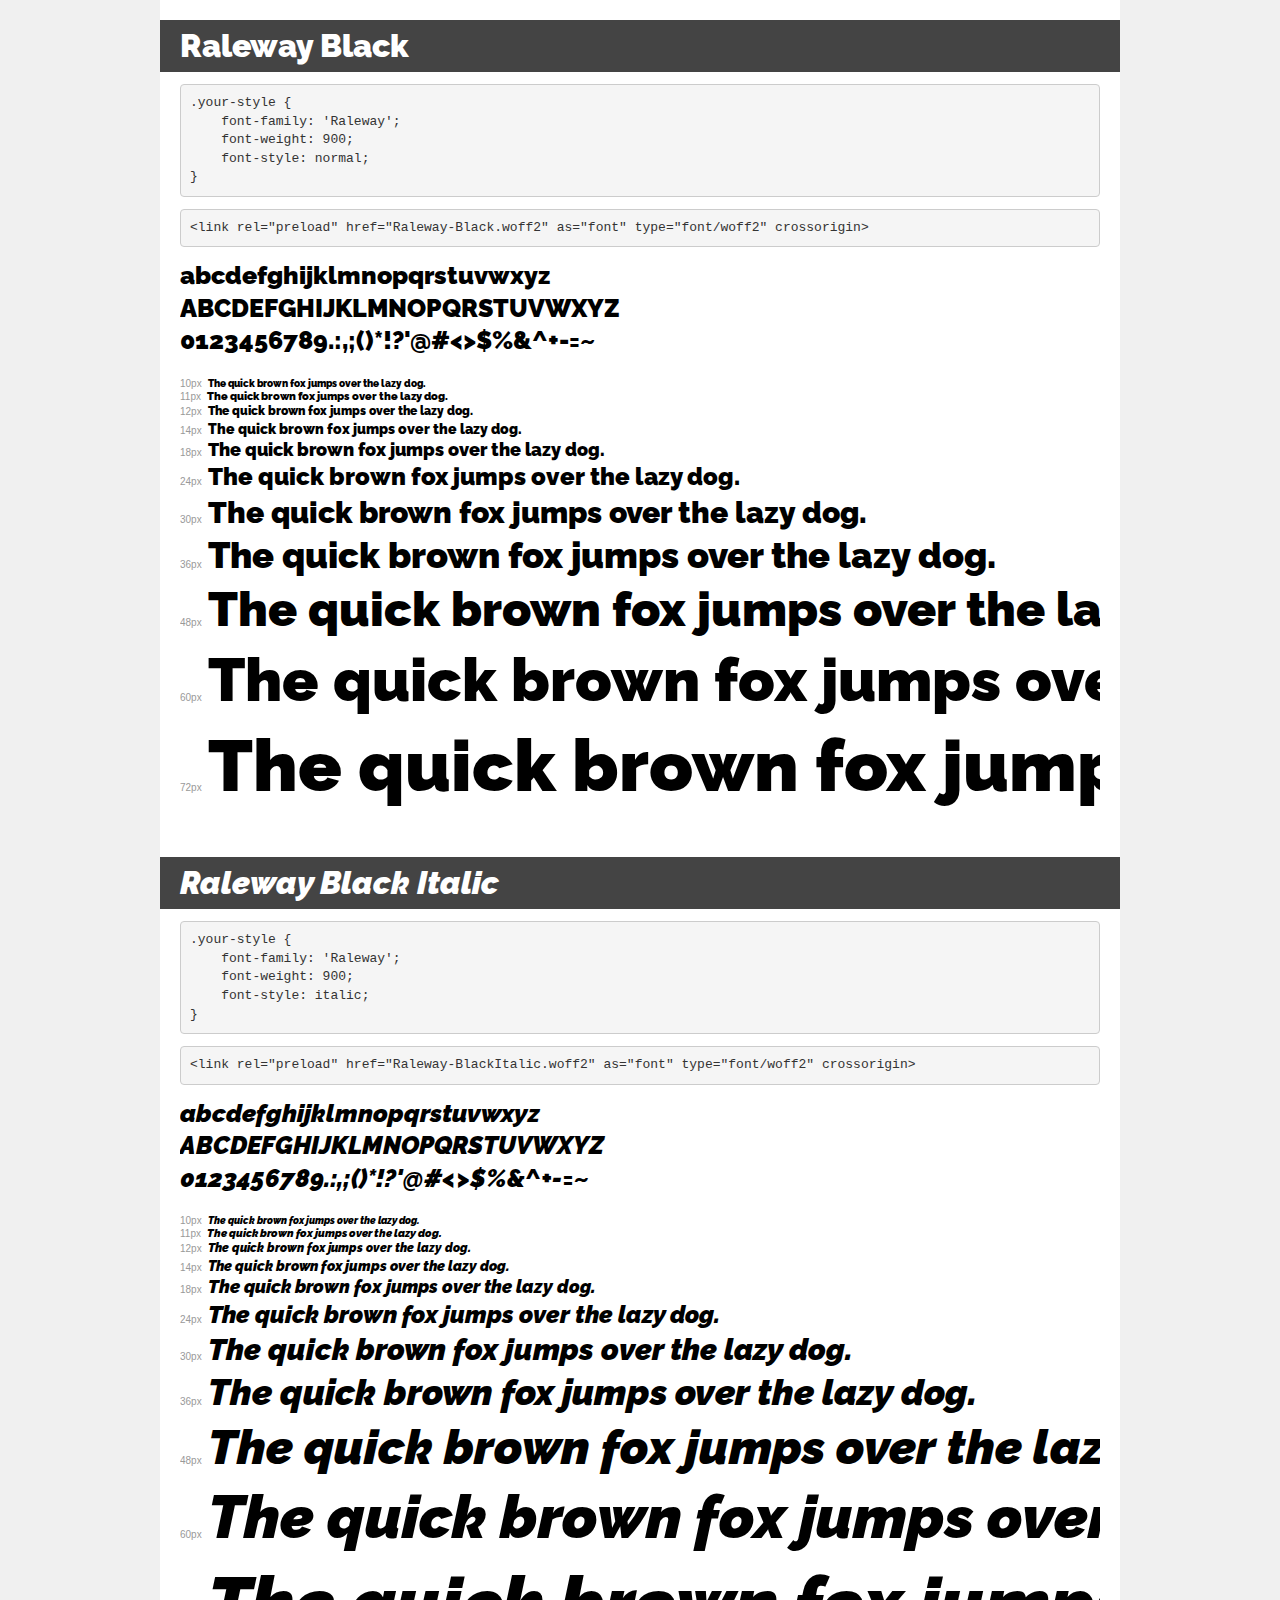
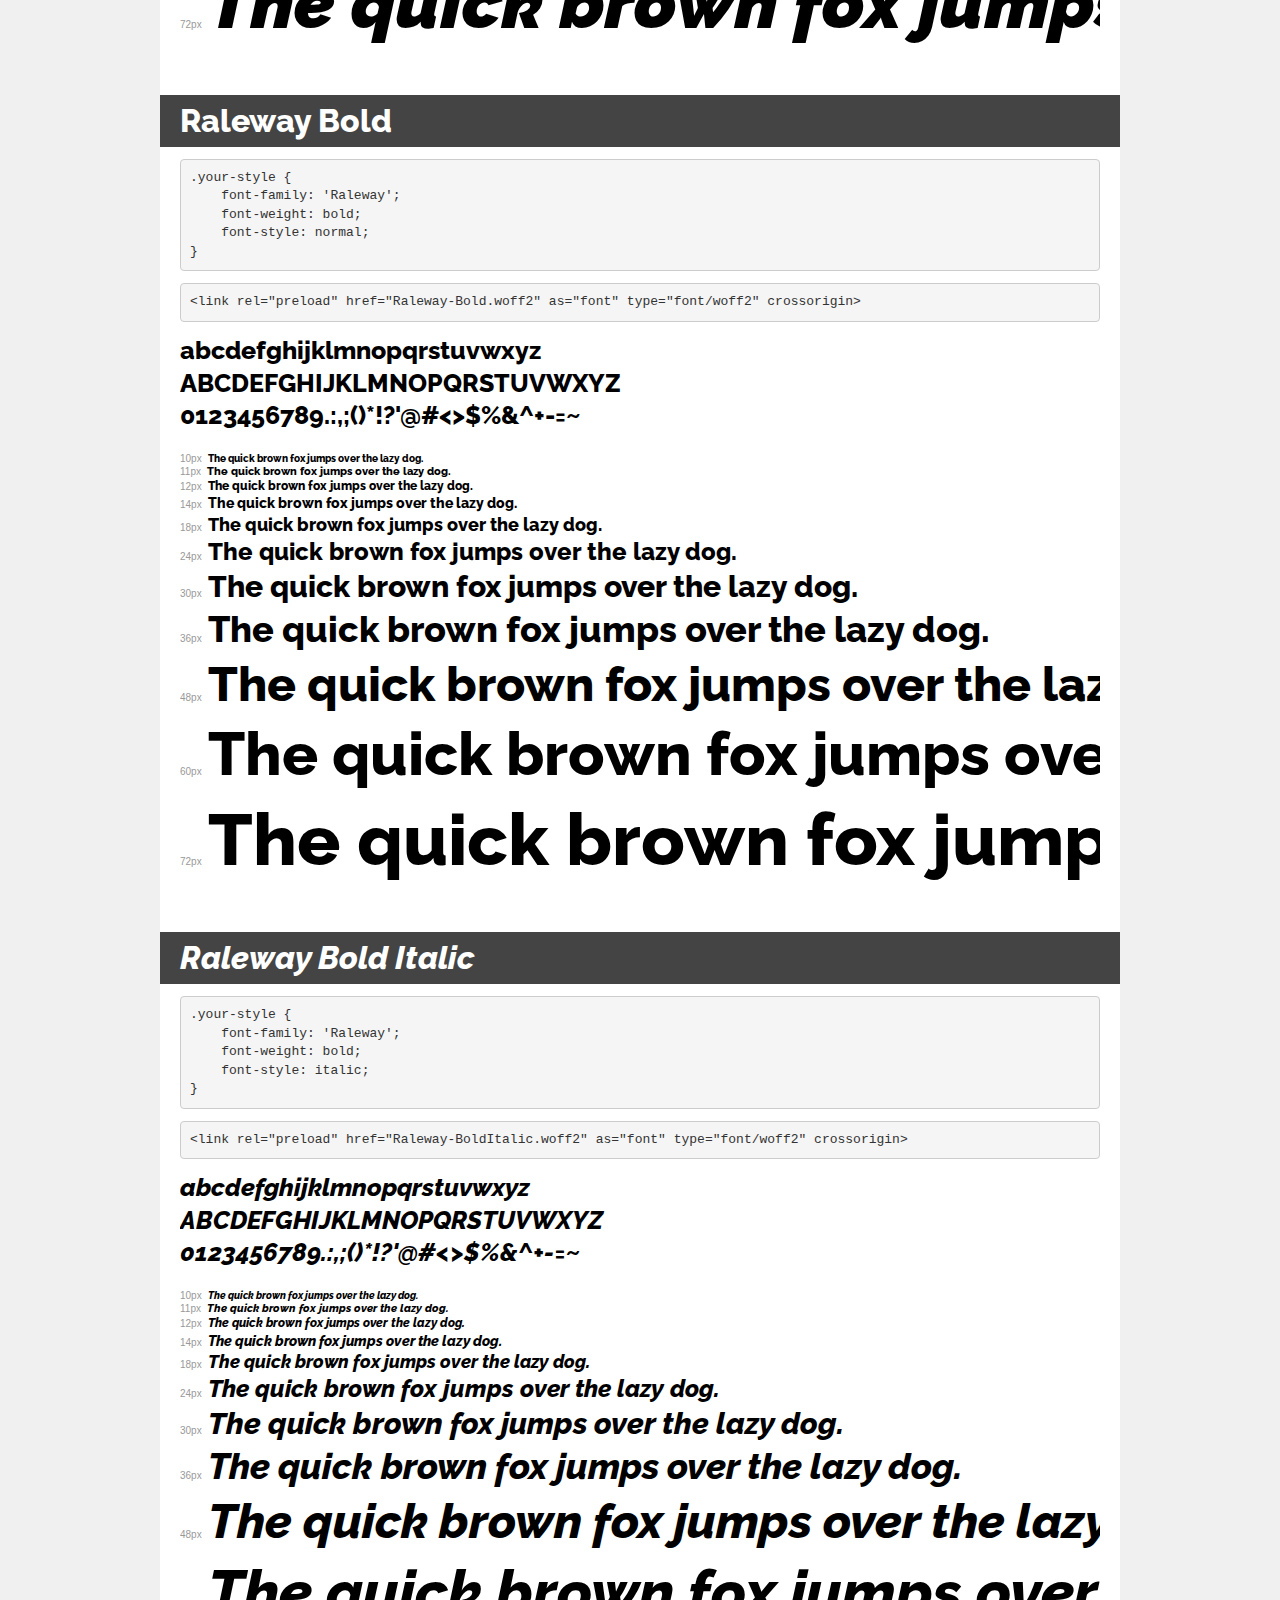
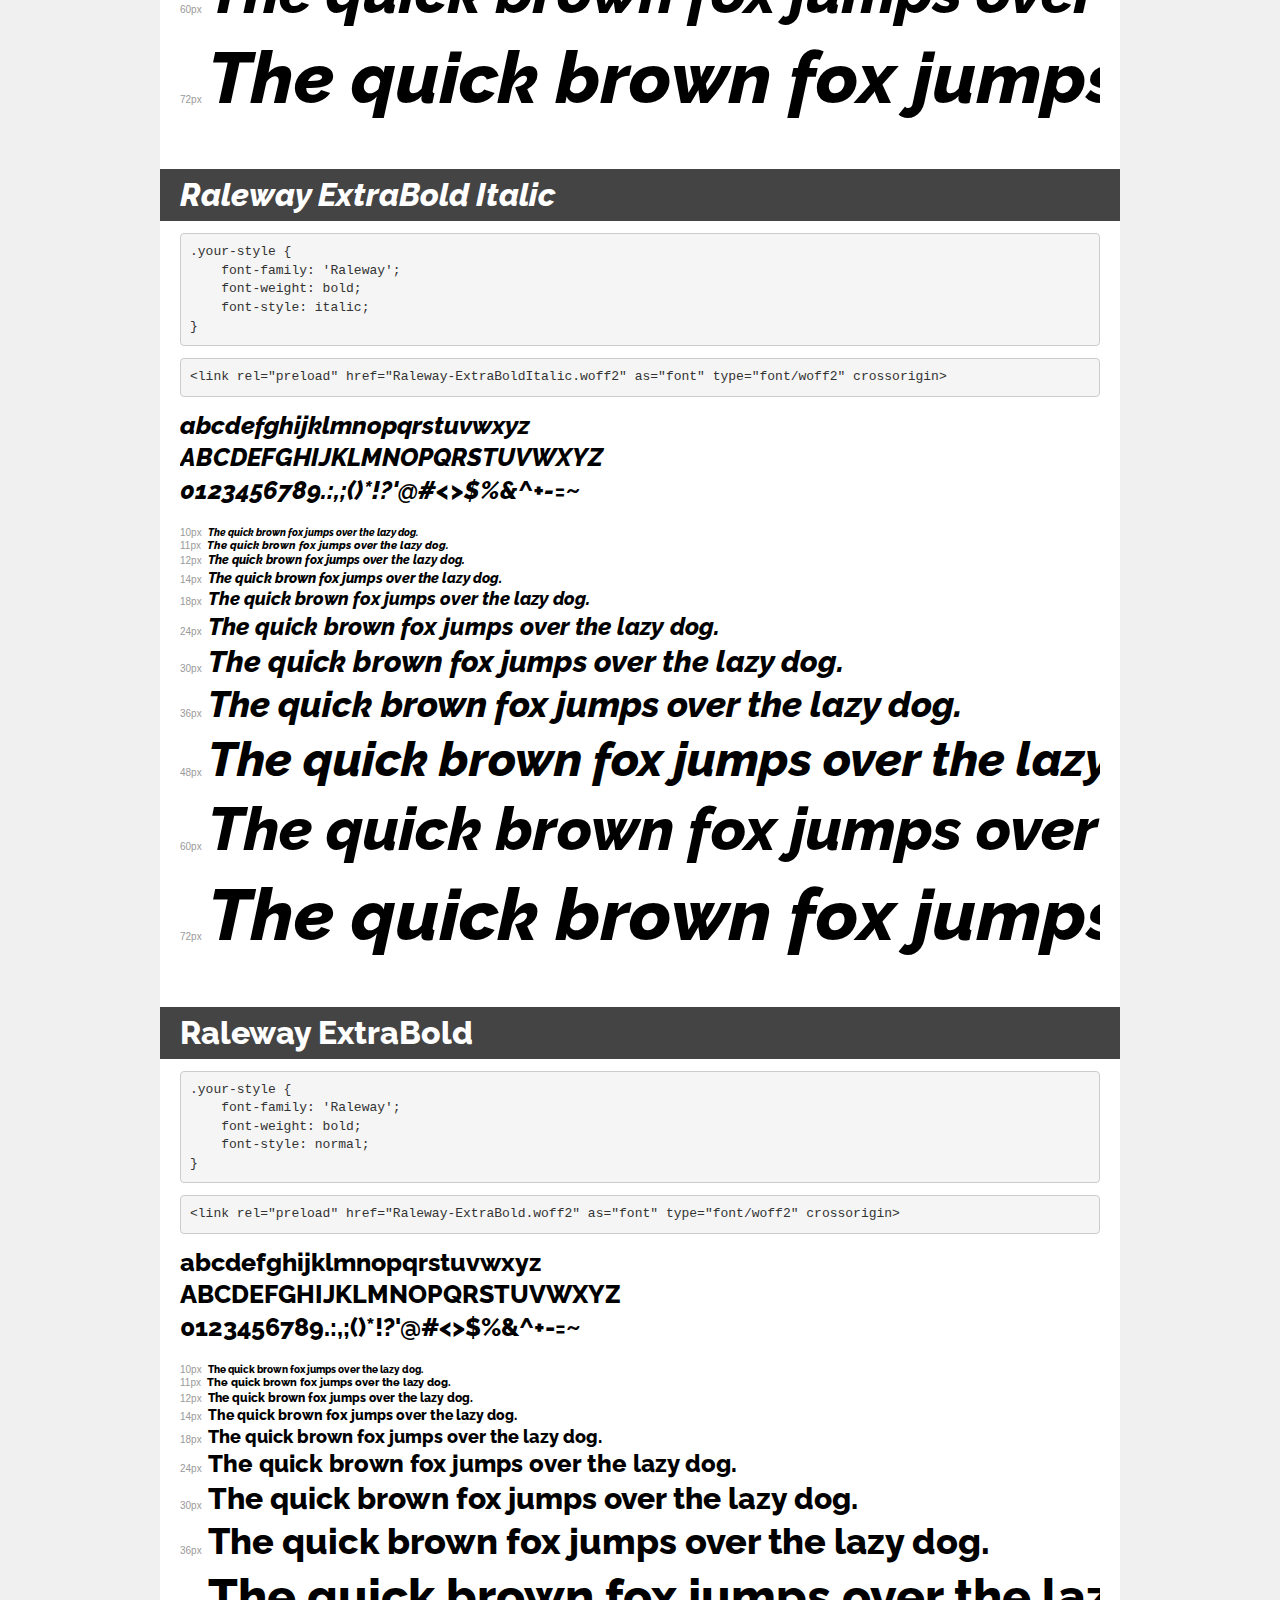
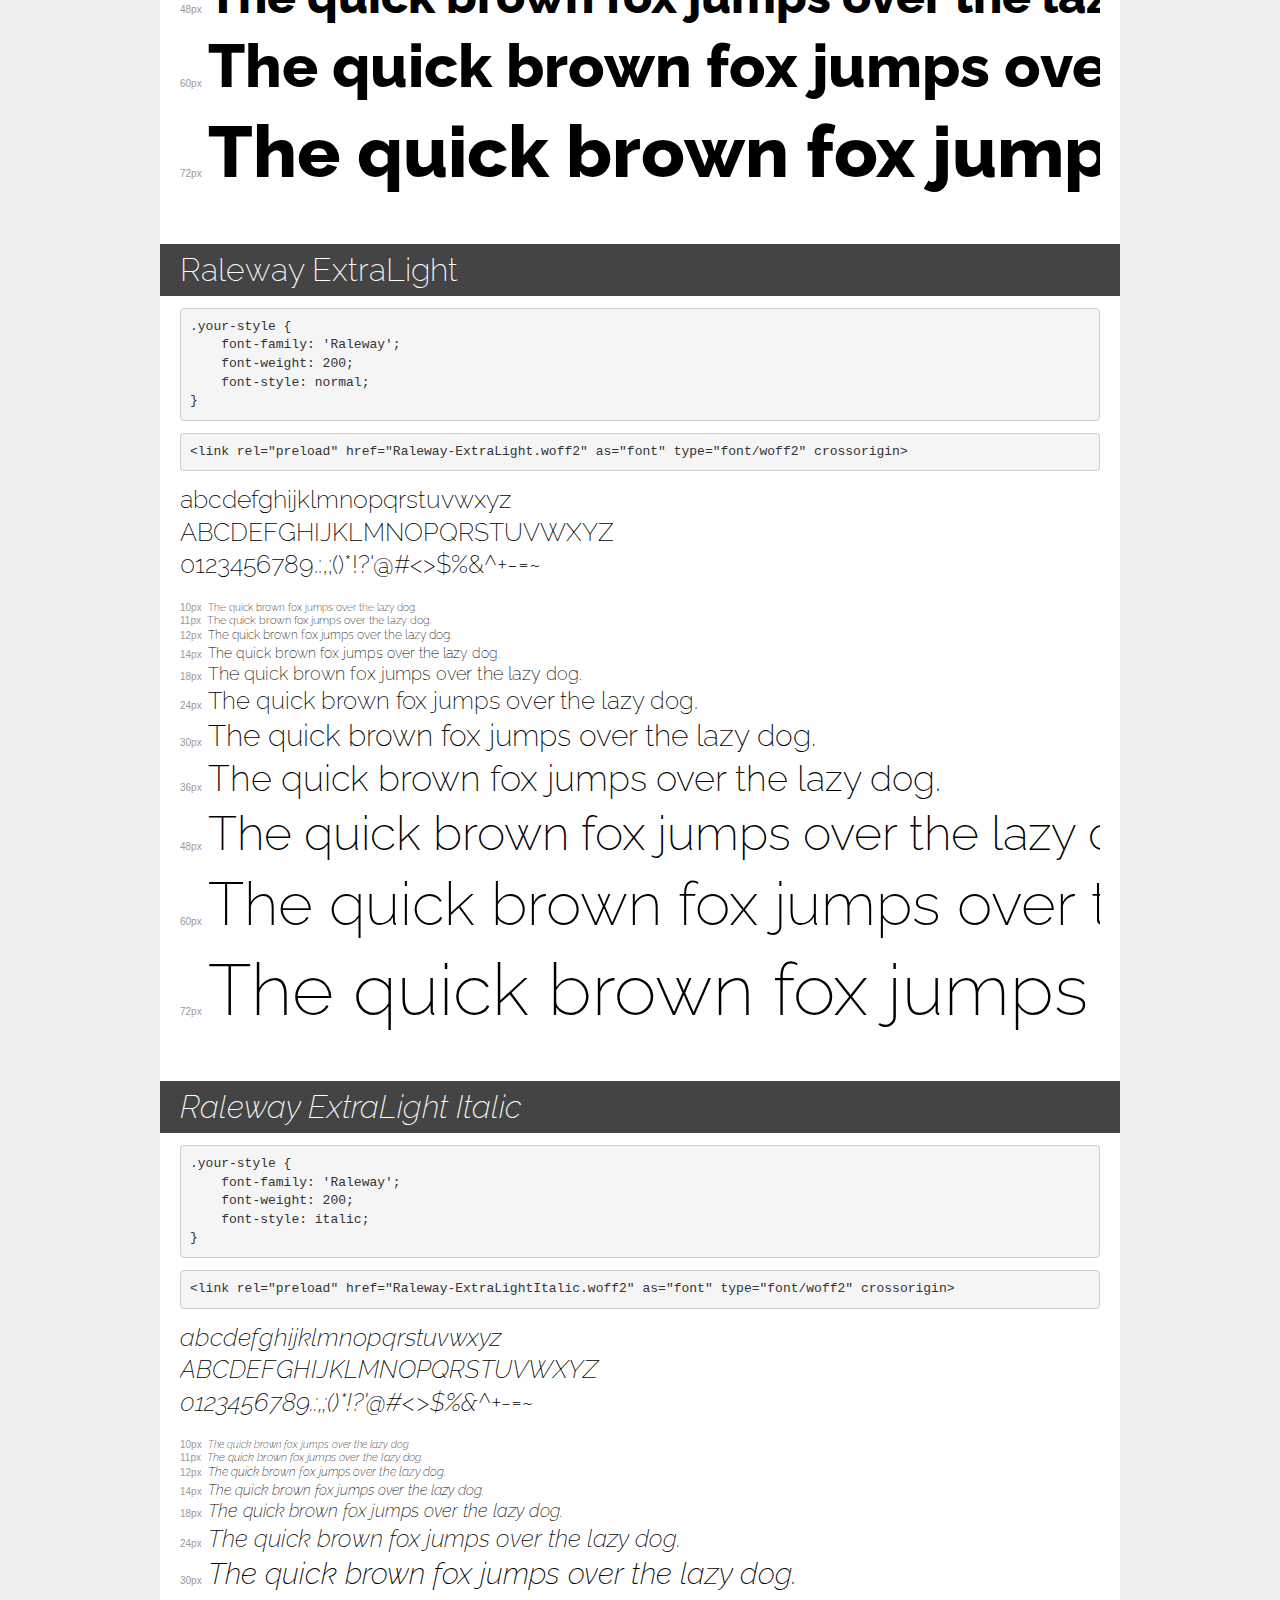
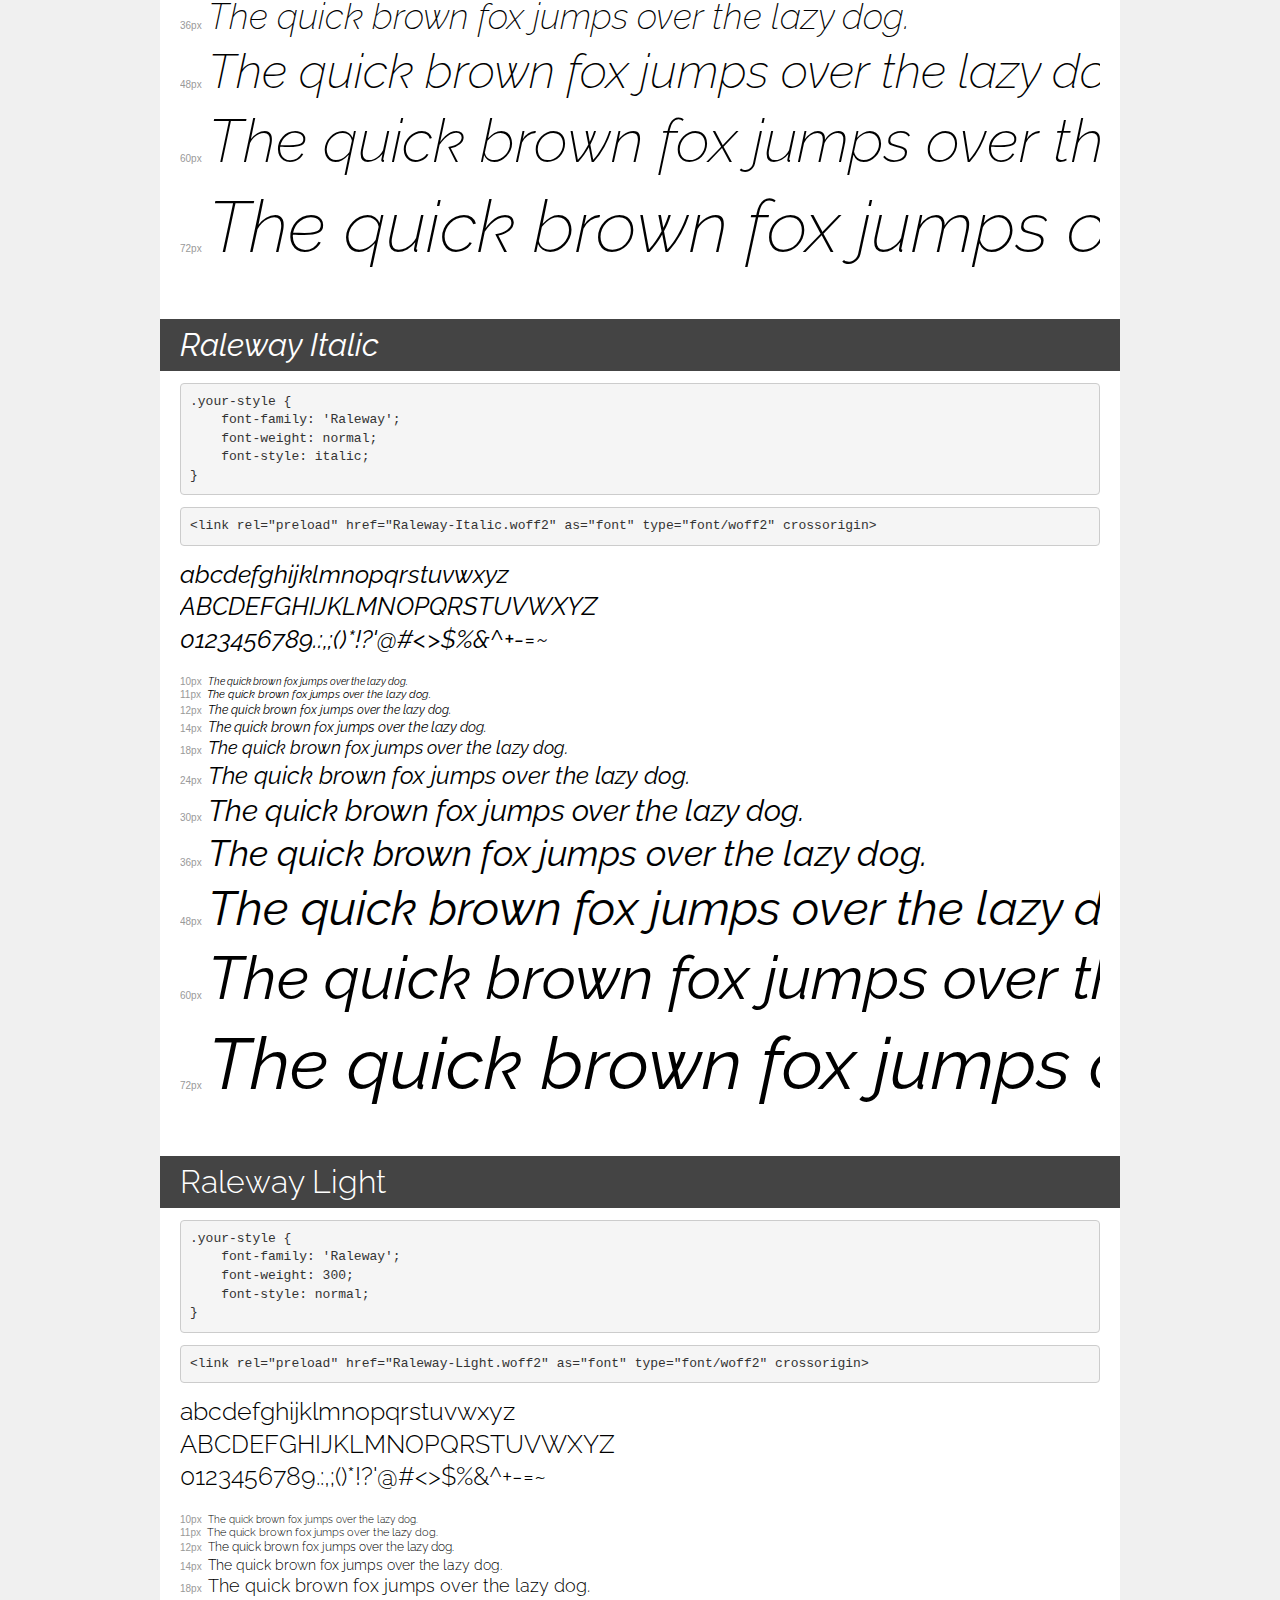
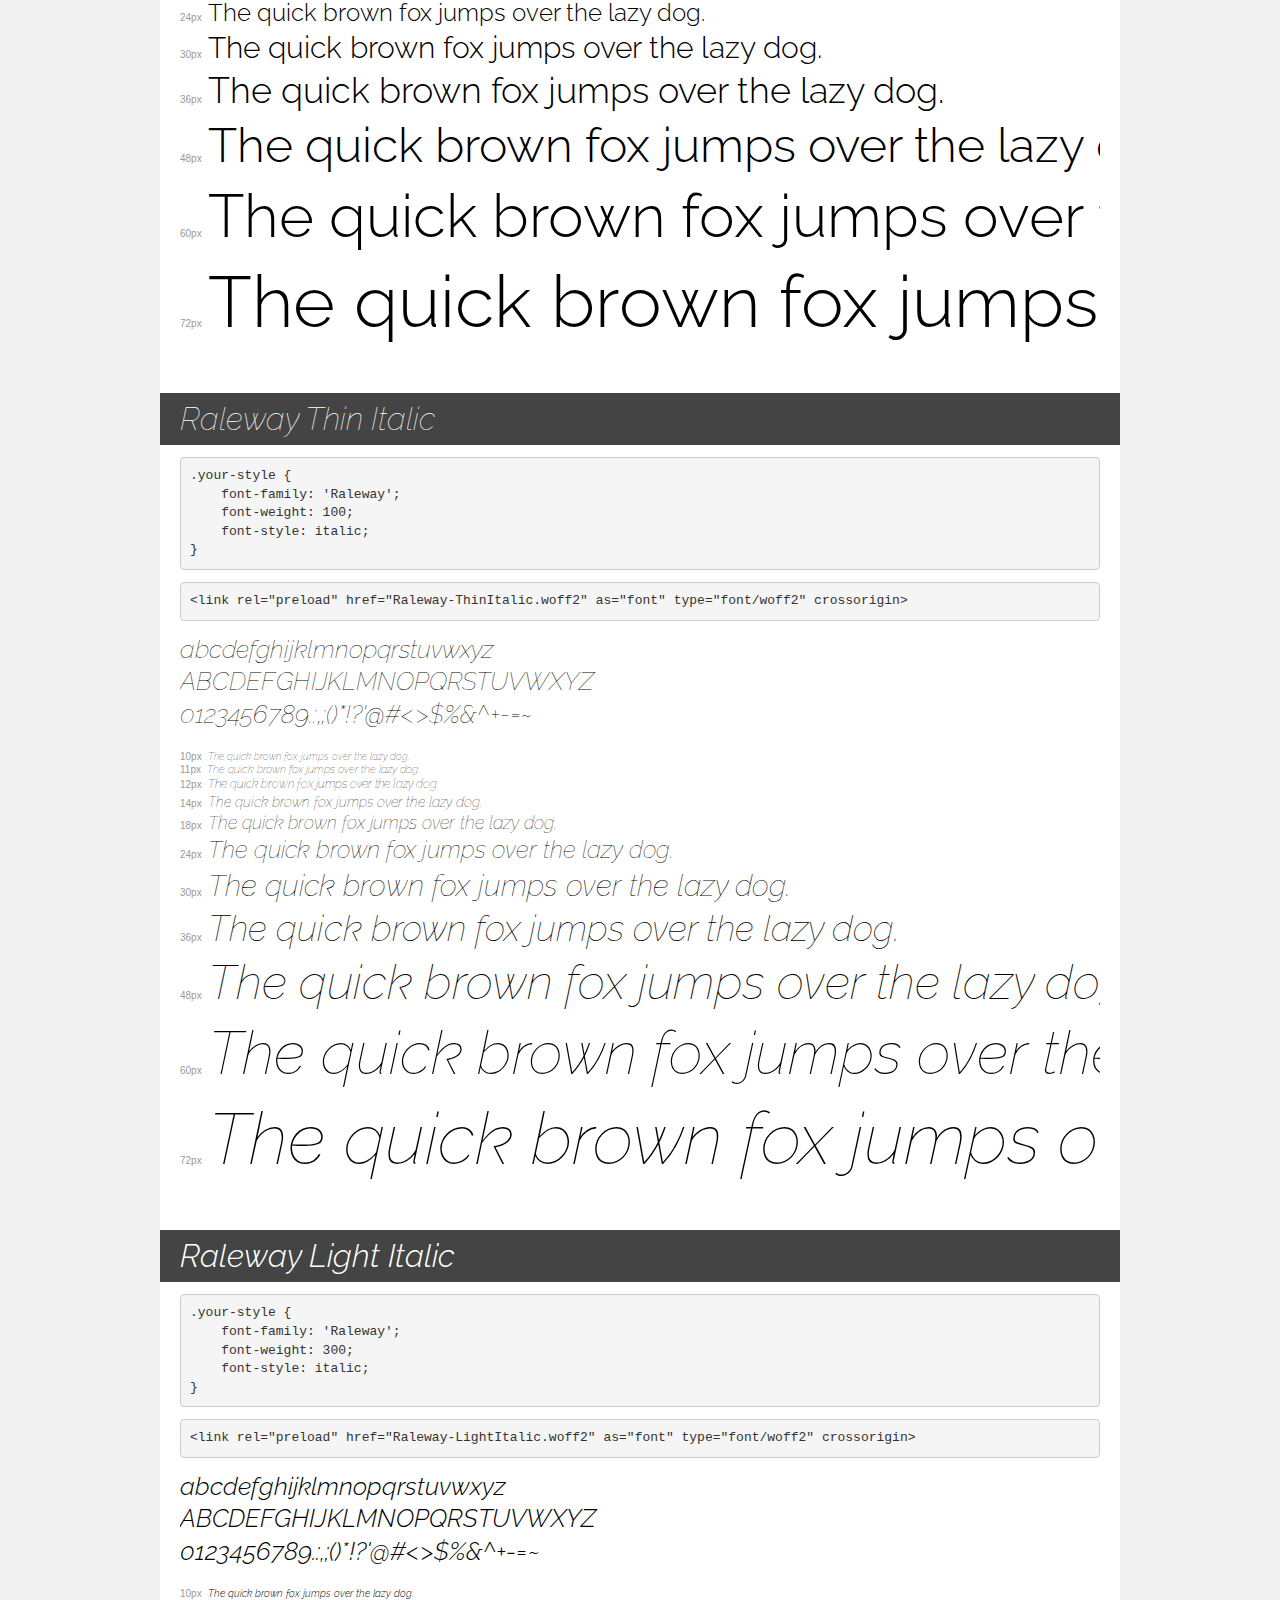
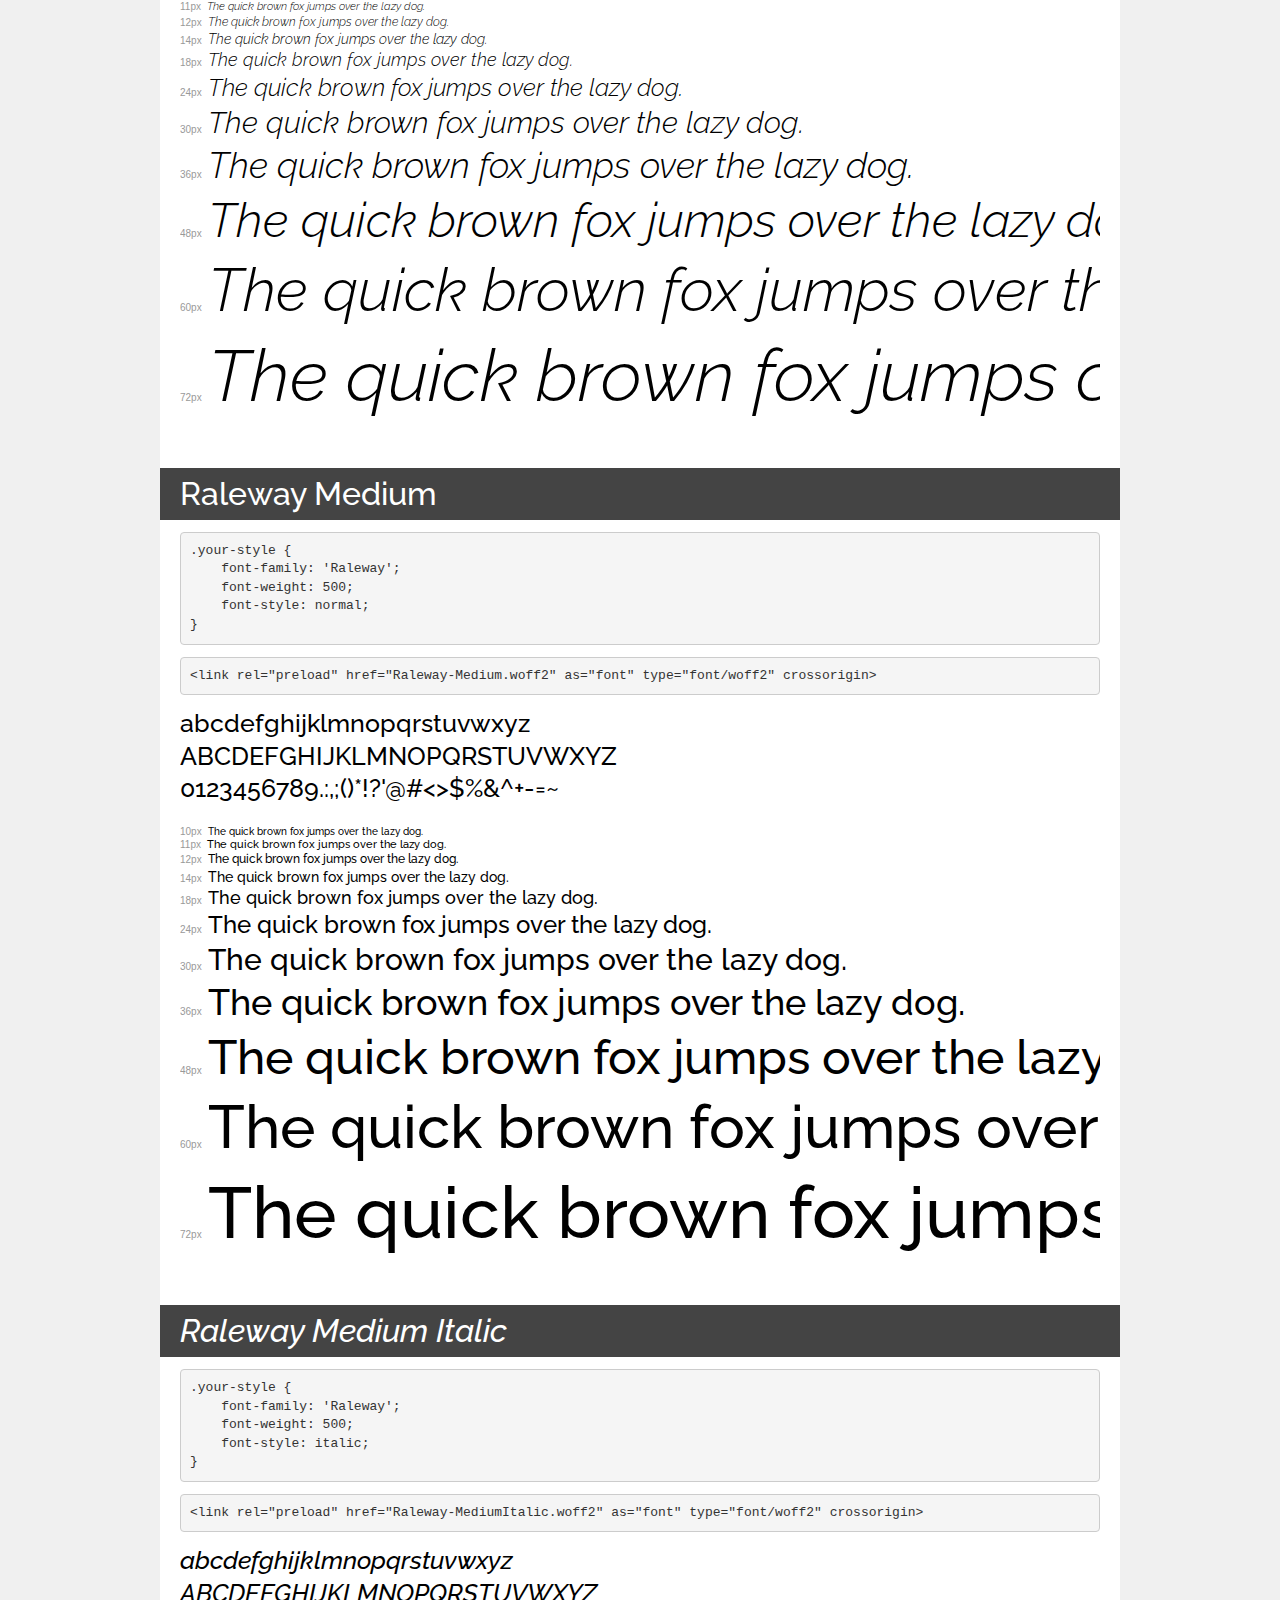
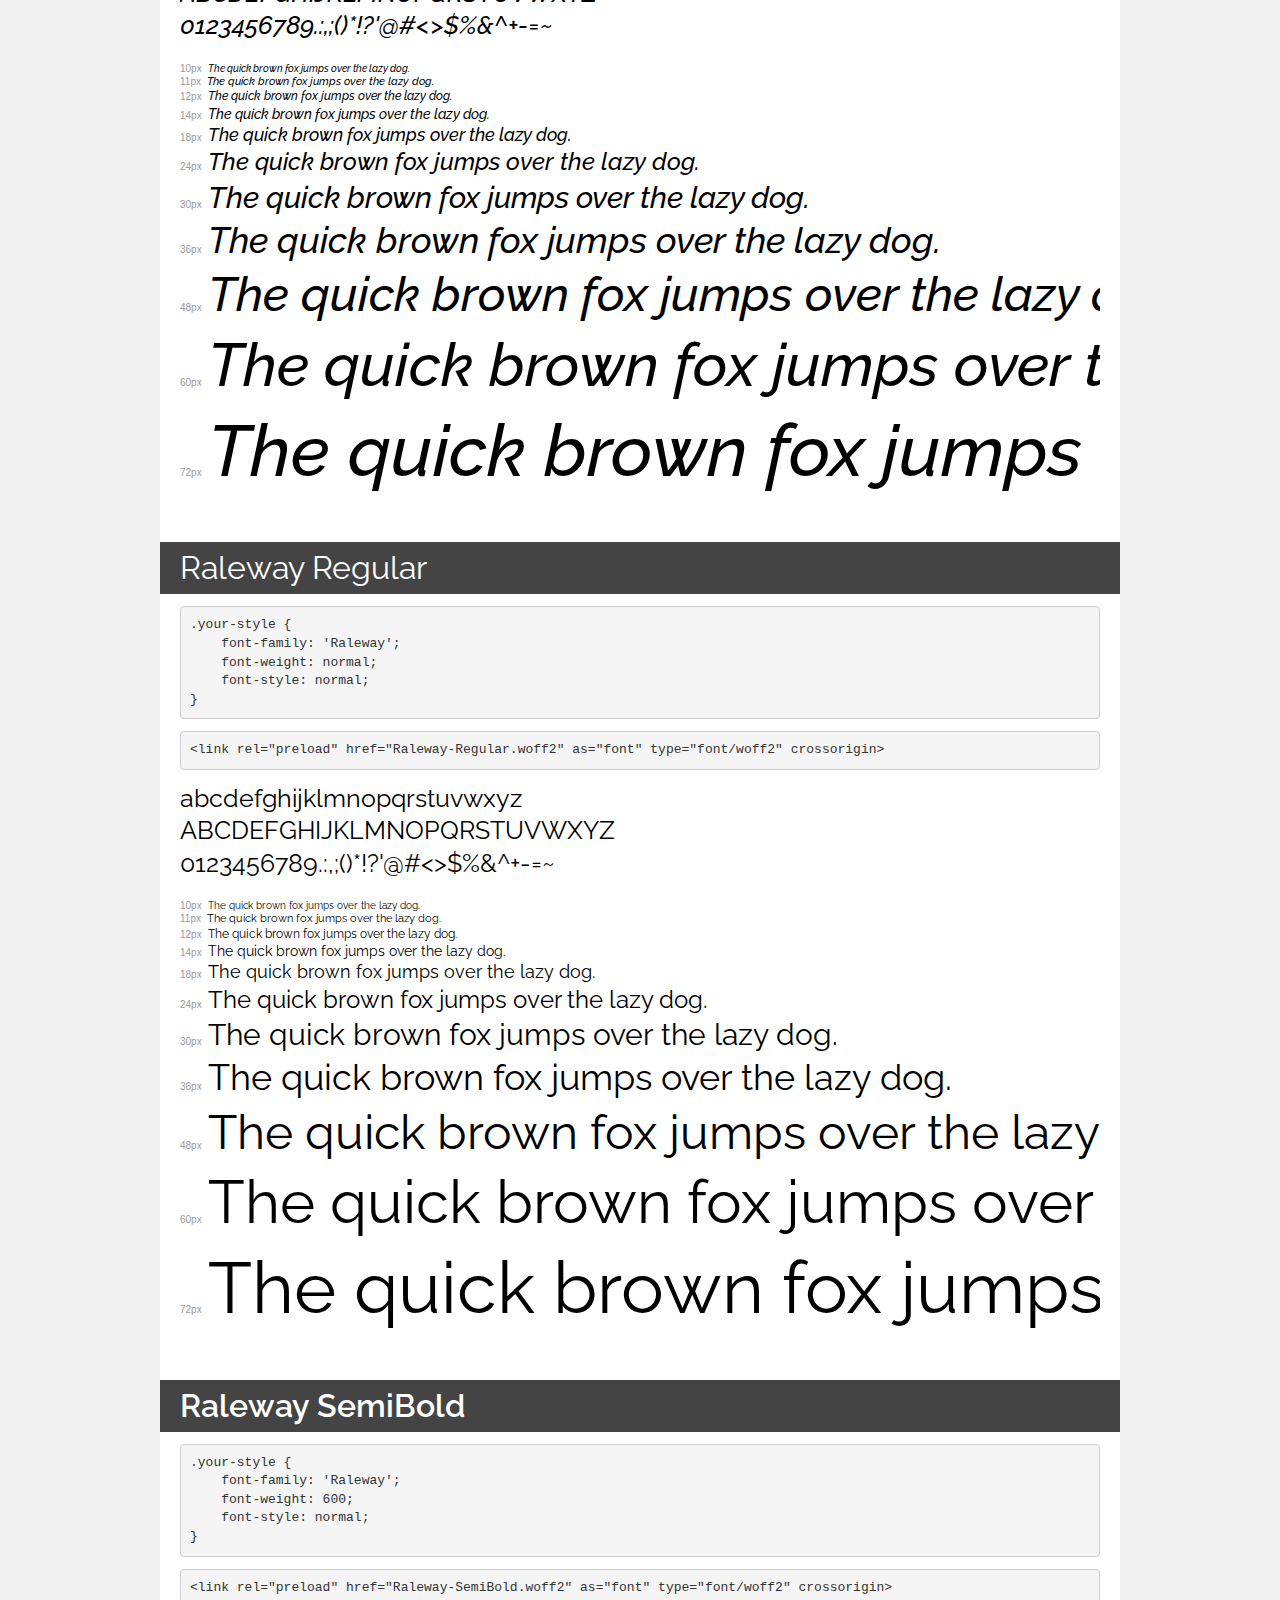
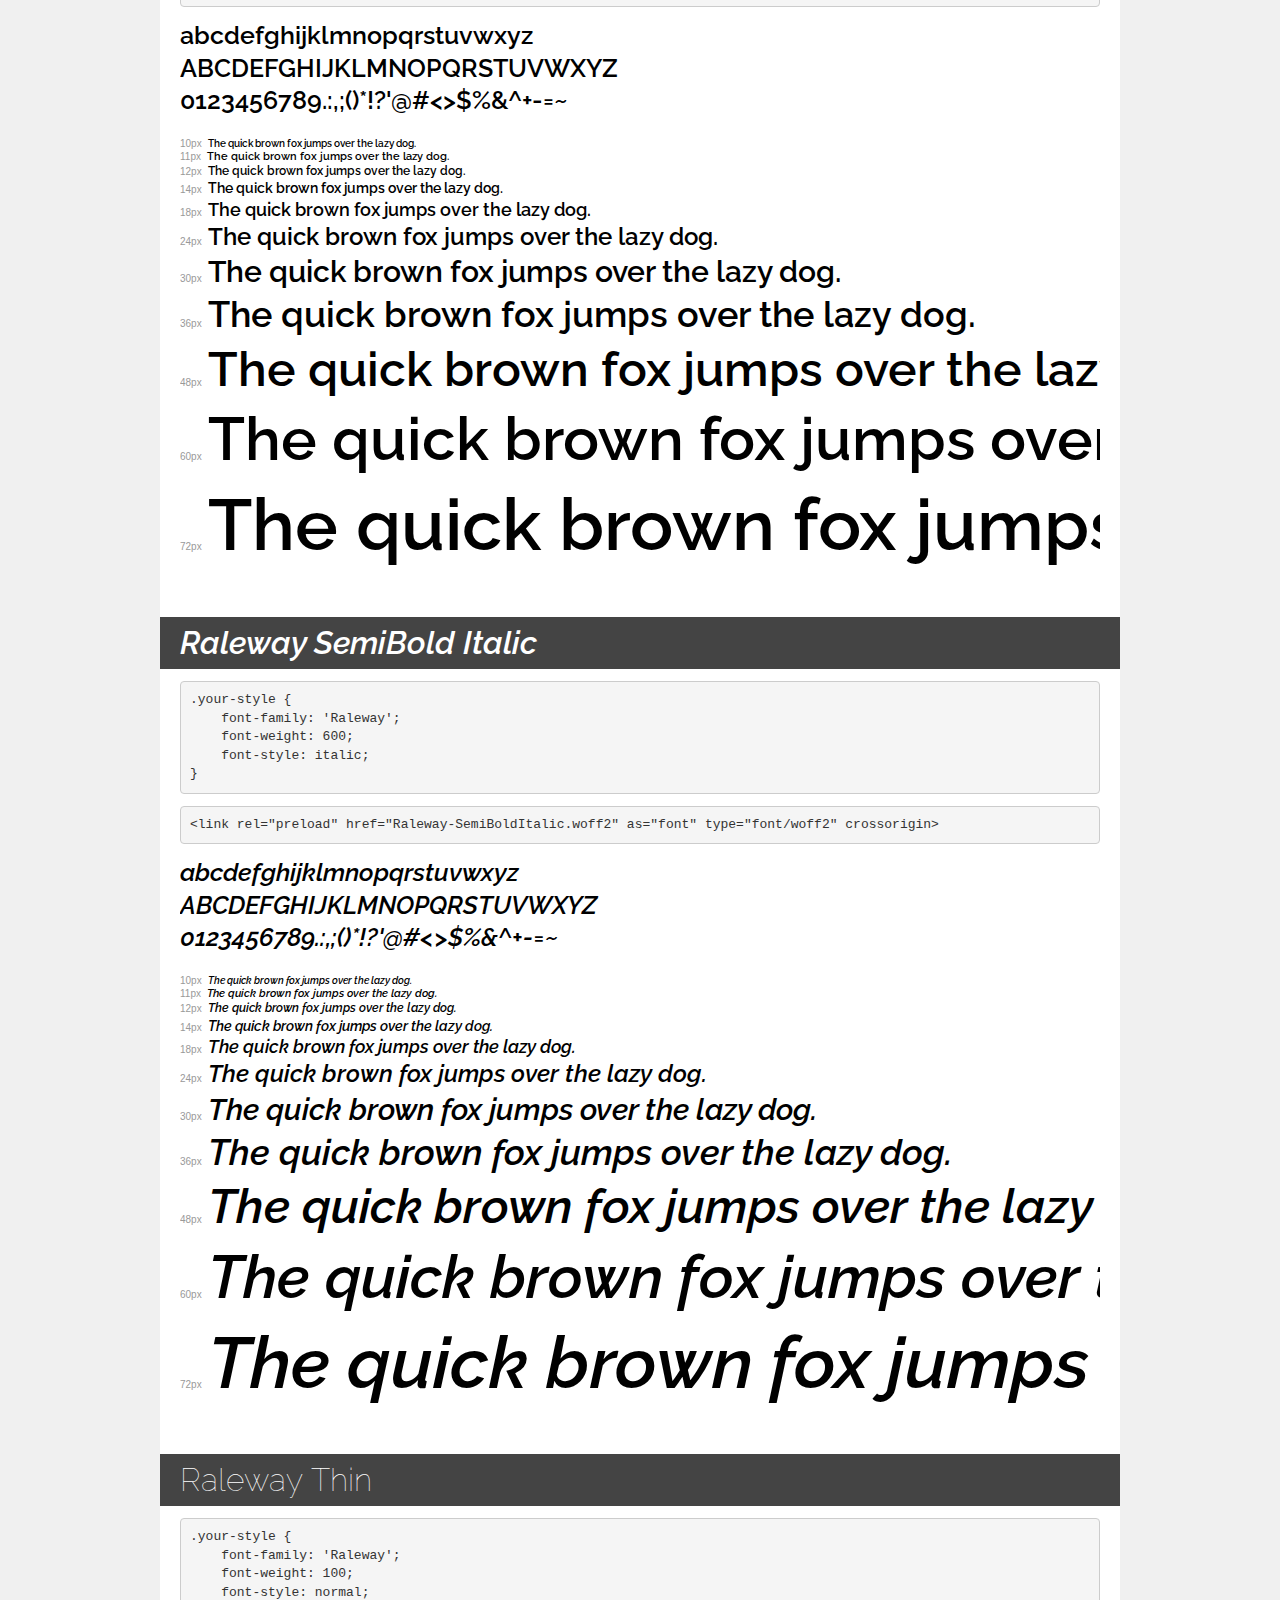
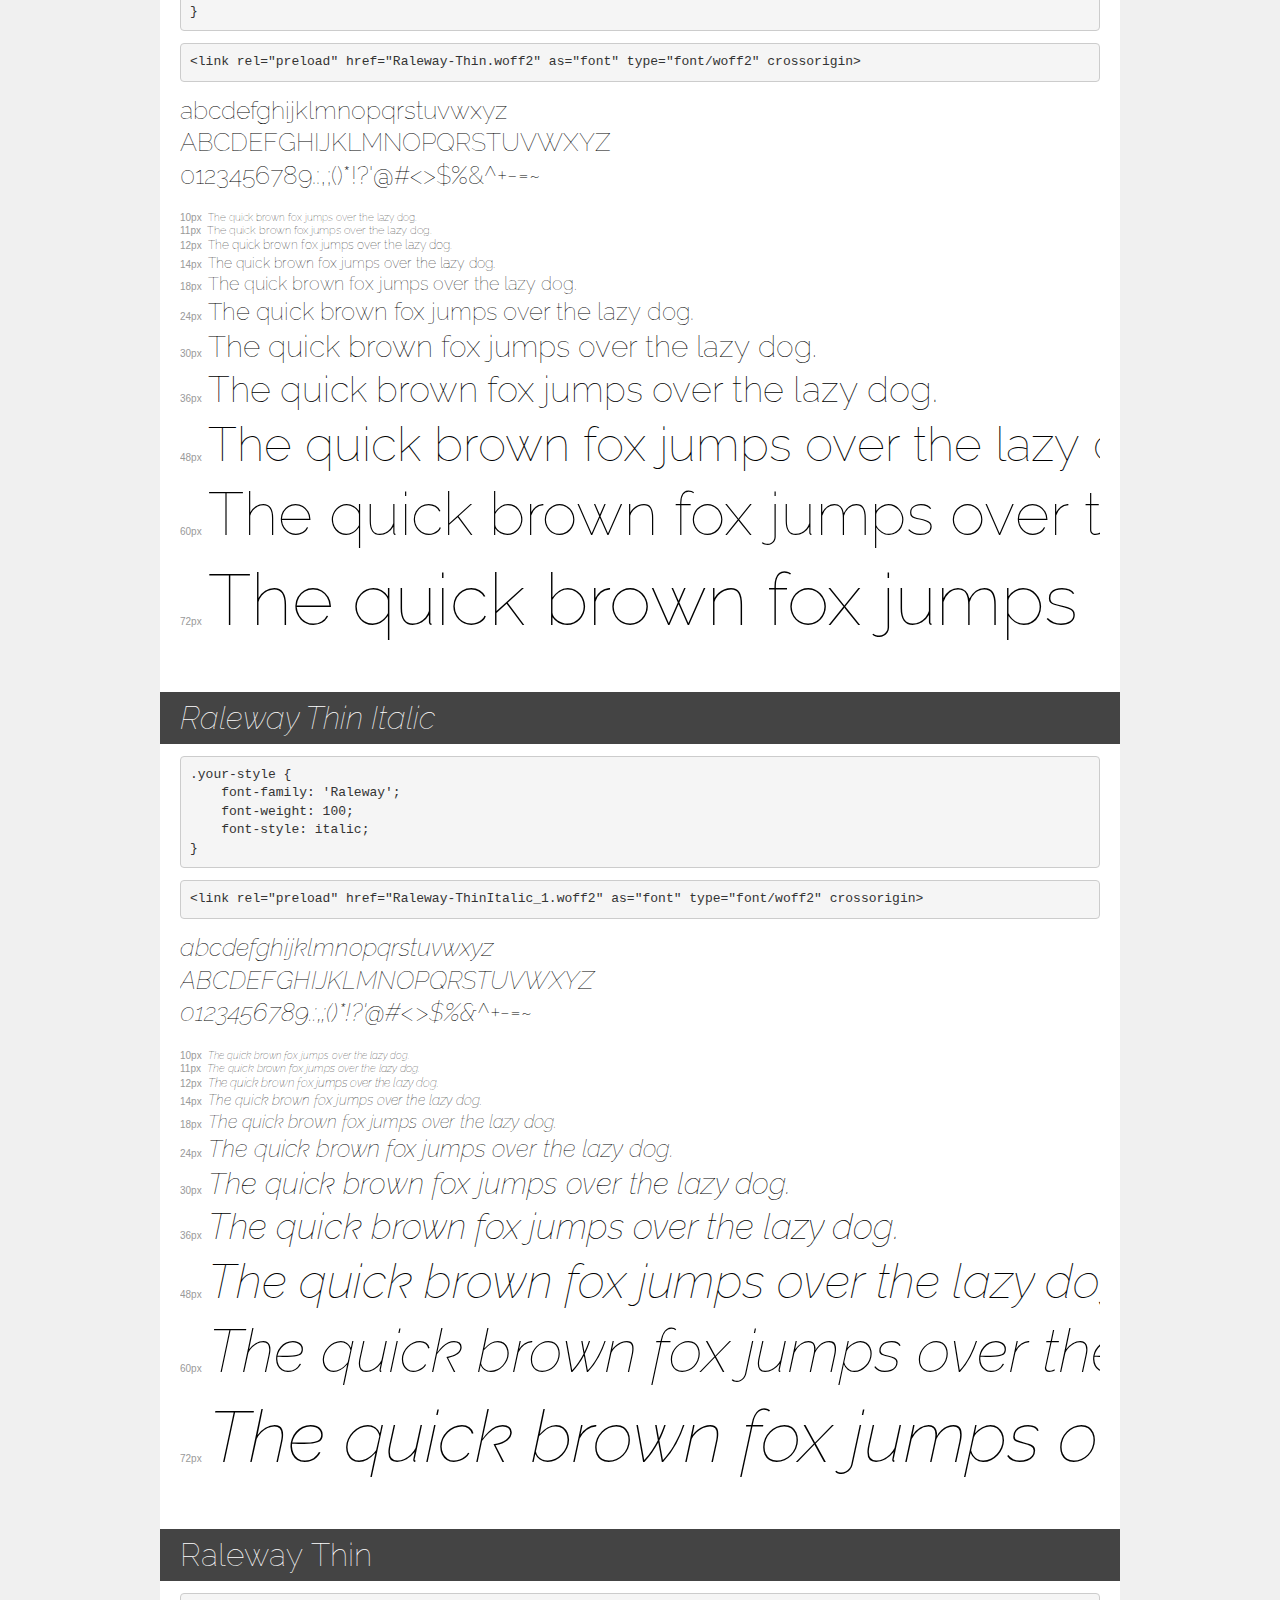
<file: fonts/demo.html>
<!DOCTYPE html>
<html lang="en">
<head>
    <meta charset="utf-8">
    <meta http-equiv="X-UA-Compatible" content="IE=edge">
    <meta name="viewport" content="width=device-width, initial-scale=1">
    <meta name="robots" content="noindex, noarchive">
    <meta name="format-detection" content="telephone=no">
    <title>Transfonter demo</title>
    <link href="stylesheet.css" rel="stylesheet">
    <style>
        /*
        http://meyerweb.com/eric/tools/css/reset/
        v2.0 | 20110126
        License: none (public domain)
        */
        html, body, div, span, applet, object, iframe,
        h1, h2, h3, h4, h5, h6, p, blockquote, pre,
        a, abbr, acronym, address, big, cite, code,
        del, dfn, em, img, ins, kbd, q, s, samp,
        small, strike, strong, sub, sup, tt, var,
        b, u, i, center,
        dl, dt, dd, ol, ul, li,
        fieldset, form, label, legend,
        table, caption, tbody, tfoot, thead, tr, th, td,
        article, aside, canvas, details, embed,
        figure, figcaption, footer, header, hgroup,
        menu, nav, output, ruby, section, summary,
        time, mark, audio, video {
            margin: 0;
            padding: 0;
            border: 0;
            font-size: 100%;
            font: inherit;
            vertical-align: baseline;
        }
        /* HTML5 display-role reset for older browsers */
        article, aside, details, figcaption, figure,
        footer, header, hgroup, menu, nav, section {
            display: block;
        }
        body {
            line-height: 1;
        }
        ol, ul {
            list-style: none;
        }
        blockquote, q {
            quotes: none;
        }
        blockquote:before, blockquote:after,
        q:before, q:after {
            content: '';
            content: none;
        }
        table {
            border-collapse: collapse;
            border-spacing: 0;
        }
        /* demo styles */
        body {
            background: #f0f0f0;
            color: #000;
        }
        .page {
            background: #fff;
            width: 920px;
            margin: 0 auto;
            padding: 20px 20px 0 20px;
            overflow: hidden;
        }
        .font-container {
            overflow-x: auto;
            overflow-y: hidden;
            margin-bottom: 40px;
            line-height: 1.3;
            white-space: nowrap;
            padding-bottom: 5px;
        }
        h1 {
            position: relative;
            background: #444;
            font-size: 32px;
            color: #fff;
            padding: 10px 20px;
            margin: 0 -20px 12px -20px;
        }
        .letters {
            font-size: 25px;
            margin-bottom: 20px;
        }
        .s10:before {
            content: '10px';
        }
        .s11:before {
            content: '11px';
        }
        .s12:before {
            content: '12px';
        }
        .s14:before {
            content: '14px';
        }
        .s18:before {
            content: '18px';
        }
        .s24:before {
            content: '24px';
        }
        .s30:before {
            content: '30px';
        }
        .s36:before {
            content: '36px';
        }
        .s48:before {
            content: '48px';
        }
        .s60:before {
            content: '60px';
        }
        .s72:before {
            content: '72px';
        }
        .s10:before, .s11:before, .s12:before, .s14:before,
        .s18:before, .s24:before, .s30:before, .s36:before,
        .s48:before, .s60:before, .s72:before {
            font-family: Arial, sans-serif;
            font-size: 10px;
            font-weight: normal;
            font-style: normal;
            color: #999;
            padding-right: 6px;
        }
        pre {
            display: block;
            padding: 9px;
            margin: 0 0 12px;
            font-family: Monaco, Menlo, Consolas, "Courier New", monospace;
            font-size: 13px;
            line-height: 1.428571429;
            color: #333;
            font-weight: normal;
            font-style: normal;
            background-color: #f5f5f5;
            border: 1px solid #ccc;
            overflow-x: auto;
            border-radius: 4px;
        }
        /* responsive */
        @media (max-width: 959px) {
            .page {
                width: auto;
                margin: 0;
            }
        }
    </style>
</head>
<body>
<div class="page">
    <div class="demo">
        <h1 style="font-family: 'Raleway'; font-weight: 900; font-style: normal;">Raleway Black</h1>
        <pre title="Usage">.your-style {
    font-family: 'Raleway';
    font-weight: 900;
    font-style: normal;
}</pre>
        <pre title="Preload (optional)">
&lt;link rel=&quot;preload&quot; href=&quot;Raleway-Black.woff2&quot; as=&quot;font&quot; type=&quot;font/woff2&quot; crossorigin&gt;</pre>
        <div class="font-container" style="font-family: 'Raleway'; font-weight: 900; font-style: normal;">
            <p class="letters">
                abcdefghijklmnopqrstuvwxyz<br>
ABCDEFGHIJKLMNOPQRSTUVWXYZ<br>
                0123456789.:,;()*!?'@#&lt;&gt;$%&^+-=~
            </p>
            <p class="s10" style="font-size: 10px;">The quick brown fox jumps over the lazy dog.</p>
            <p class="s11" style="font-size: 11px;">The quick brown fox jumps over the lazy dog.</p>
            <p class="s12" style="font-size: 12px;">The quick brown fox jumps over the lazy dog.</p>
            <p class="s14" style="font-size: 14px;">The quick brown fox jumps over the lazy dog.</p>
            <p class="s18" style="font-size: 18px;">The quick brown fox jumps over the lazy dog.</p>
            <p class="s24" style="font-size: 24px;">The quick brown fox jumps over the lazy dog.</p>
            <p class="s30" style="font-size: 30px;">The quick brown fox jumps over the lazy dog.</p>
            <p class="s36" style="font-size: 36px;">The quick brown fox jumps over the lazy dog.</p>
            <p class="s48" style="font-size: 48px;">The quick brown fox jumps over the lazy dog.</p>
            <p class="s60" style="font-size: 60px;">The quick brown fox jumps over the lazy dog.</p>
            <p class="s72" style="font-size: 72px;">The quick brown fox jumps over the lazy dog.</p>
        </div>
    </div>

    <div class="demo">
        <h1 style="font-family: 'Raleway'; font-weight: 900; font-style: italic;">Raleway Black Italic</h1>
        <pre title="Usage">.your-style {
    font-family: 'Raleway';
    font-weight: 900;
    font-style: italic;
}</pre>
        <pre title="Preload (optional)">
&lt;link rel=&quot;preload&quot; href=&quot;Raleway-BlackItalic.woff2&quot; as=&quot;font&quot; type=&quot;font/woff2&quot; crossorigin&gt;</pre>
        <div class="font-container" style="font-family: 'Raleway'; font-weight: 900; font-style: italic;">
            <p class="letters">
                abcdefghijklmnopqrstuvwxyz<br>
ABCDEFGHIJKLMNOPQRSTUVWXYZ<br>
                0123456789.:,;()*!?'@#&lt;&gt;$%&^+-=~
            </p>
            <p class="s10" style="font-size: 10px;">The quick brown fox jumps over the lazy dog.</p>
            <p class="s11" style="font-size: 11px;">The quick brown fox jumps over the lazy dog.</p>
            <p class="s12" style="font-size: 12px;">The quick brown fox jumps over the lazy dog.</p>
            <p class="s14" style="font-size: 14px;">The quick brown fox jumps over the lazy dog.</p>
            <p class="s18" style="font-size: 18px;">The quick brown fox jumps over the lazy dog.</p>
            <p class="s24" style="font-size: 24px;">The quick brown fox jumps over the lazy dog.</p>
            <p class="s30" style="font-size: 30px;">The quick brown fox jumps over the lazy dog.</p>
            <p class="s36" style="font-size: 36px;">The quick brown fox jumps over the lazy dog.</p>
            <p class="s48" style="font-size: 48px;">The quick brown fox jumps over the lazy dog.</p>
            <p class="s60" style="font-size: 60px;">The quick brown fox jumps over the lazy dog.</p>
            <p class="s72" style="font-size: 72px;">The quick brown fox jumps over the lazy dog.</p>
        </div>
    </div>

    <div class="demo">
        <h1 style="font-family: 'Raleway'; font-weight: bold; font-style: normal;">Raleway Bold</h1>
        <pre title="Usage">.your-style {
    font-family: 'Raleway';
    font-weight: bold;
    font-style: normal;
}</pre>
        <pre title="Preload (optional)">
&lt;link rel=&quot;preload&quot; href=&quot;Raleway-Bold.woff2&quot; as=&quot;font&quot; type=&quot;font/woff2&quot; crossorigin&gt;</pre>
        <div class="font-container" style="font-family: 'Raleway'; font-weight: bold; font-style: normal;">
            <p class="letters">
                abcdefghijklmnopqrstuvwxyz<br>
ABCDEFGHIJKLMNOPQRSTUVWXYZ<br>
                0123456789.:,;()*!?'@#&lt;&gt;$%&^+-=~
            </p>
            <p class="s10" style="font-size: 10px;">The quick brown fox jumps over the lazy dog.</p>
            <p class="s11" style="font-size: 11px;">The quick brown fox jumps over the lazy dog.</p>
            <p class="s12" style="font-size: 12px;">The quick brown fox jumps over the lazy dog.</p>
            <p class="s14" style="font-size: 14px;">The quick brown fox jumps over the lazy dog.</p>
            <p class="s18" style="font-size: 18px;">The quick brown fox jumps over the lazy dog.</p>
            <p class="s24" style="font-size: 24px;">The quick brown fox jumps over the lazy dog.</p>
            <p class="s30" style="font-size: 30px;">The quick brown fox jumps over the lazy dog.</p>
            <p class="s36" style="font-size: 36px;">The quick brown fox jumps over the lazy dog.</p>
            <p class="s48" style="font-size: 48px;">The quick brown fox jumps over the lazy dog.</p>
            <p class="s60" style="font-size: 60px;">The quick brown fox jumps over the lazy dog.</p>
            <p class="s72" style="font-size: 72px;">The quick brown fox jumps over the lazy dog.</p>
        </div>
    </div>

    <div class="demo">
        <h1 style="font-family: 'Raleway'; font-weight: bold; font-style: italic;">Raleway Bold Italic</h1>
        <pre title="Usage">.your-style {
    font-family: 'Raleway';
    font-weight: bold;
    font-style: italic;
}</pre>
        <pre title="Preload (optional)">
&lt;link rel=&quot;preload&quot; href=&quot;Raleway-BoldItalic.woff2&quot; as=&quot;font&quot; type=&quot;font/woff2&quot; crossorigin&gt;</pre>
        <div class="font-container" style="font-family: 'Raleway'; font-weight: bold; font-style: italic;">
            <p class="letters">
                abcdefghijklmnopqrstuvwxyz<br>
ABCDEFGHIJKLMNOPQRSTUVWXYZ<br>
                0123456789.:,;()*!?'@#&lt;&gt;$%&^+-=~
            </p>
            <p class="s10" style="font-size: 10px;">The quick brown fox jumps over the lazy dog.</p>
            <p class="s11" style="font-size: 11px;">The quick brown fox jumps over the lazy dog.</p>
            <p class="s12" style="font-size: 12px;">The quick brown fox jumps over the lazy dog.</p>
            <p class="s14" style="font-size: 14px;">The quick brown fox jumps over the lazy dog.</p>
            <p class="s18" style="font-size: 18px;">The quick brown fox jumps over the lazy dog.</p>
            <p class="s24" style="font-size: 24px;">The quick brown fox jumps over the lazy dog.</p>
            <p class="s30" style="font-size: 30px;">The quick brown fox jumps over the lazy dog.</p>
            <p class="s36" style="font-size: 36px;">The quick brown fox jumps over the lazy dog.</p>
            <p class="s48" style="font-size: 48px;">The quick brown fox jumps over the lazy dog.</p>
            <p class="s60" style="font-size: 60px;">The quick brown fox jumps over the lazy dog.</p>
            <p class="s72" style="font-size: 72px;">The quick brown fox jumps over the lazy dog.</p>
        </div>
    </div>

    <div class="demo">
        <h1 style="font-family: 'Raleway'; font-weight: bold; font-style: italic;">Raleway ExtraBold Italic</h1>
        <pre title="Usage">.your-style {
    font-family: 'Raleway';
    font-weight: bold;
    font-style: italic;
}</pre>
        <pre title="Preload (optional)">
&lt;link rel=&quot;preload&quot; href=&quot;Raleway-ExtraBoldItalic.woff2&quot; as=&quot;font&quot; type=&quot;font/woff2&quot; crossorigin&gt;</pre>
        <div class="font-container" style="font-family: 'Raleway'; font-weight: bold; font-style: italic;">
            <p class="letters">
                abcdefghijklmnopqrstuvwxyz<br>
ABCDEFGHIJKLMNOPQRSTUVWXYZ<br>
                0123456789.:,;()*!?'@#&lt;&gt;$%&^+-=~
            </p>
            <p class="s10" style="font-size: 10px;">The quick brown fox jumps over the lazy dog.</p>
            <p class="s11" style="font-size: 11px;">The quick brown fox jumps over the lazy dog.</p>
            <p class="s12" style="font-size: 12px;">The quick brown fox jumps over the lazy dog.</p>
            <p class="s14" style="font-size: 14px;">The quick brown fox jumps over the lazy dog.</p>
            <p class="s18" style="font-size: 18px;">The quick brown fox jumps over the lazy dog.</p>
            <p class="s24" style="font-size: 24px;">The quick brown fox jumps over the lazy dog.</p>
            <p class="s30" style="font-size: 30px;">The quick brown fox jumps over the lazy dog.</p>
            <p class="s36" style="font-size: 36px;">The quick brown fox jumps over the lazy dog.</p>
            <p class="s48" style="font-size: 48px;">The quick brown fox jumps over the lazy dog.</p>
            <p class="s60" style="font-size: 60px;">The quick brown fox jumps over the lazy dog.</p>
            <p class="s72" style="font-size: 72px;">The quick brown fox jumps over the lazy dog.</p>
        </div>
    </div>

    <div class="demo">
        <h1 style="font-family: 'Raleway'; font-weight: bold; font-style: normal;">Raleway ExtraBold</h1>
        <pre title="Usage">.your-style {
    font-family: 'Raleway';
    font-weight: bold;
    font-style: normal;
}</pre>
        <pre title="Preload (optional)">
&lt;link rel=&quot;preload&quot; href=&quot;Raleway-ExtraBold.woff2&quot; as=&quot;font&quot; type=&quot;font/woff2&quot; crossorigin&gt;</pre>
        <div class="font-container" style="font-family: 'Raleway'; font-weight: bold; font-style: normal;">
            <p class="letters">
                abcdefghijklmnopqrstuvwxyz<br>
ABCDEFGHIJKLMNOPQRSTUVWXYZ<br>
                0123456789.:,;()*!?'@#&lt;&gt;$%&^+-=~
            </p>
            <p class="s10" style="font-size: 10px;">The quick brown fox jumps over the lazy dog.</p>
            <p class="s11" style="font-size: 11px;">The quick brown fox jumps over the lazy dog.</p>
            <p class="s12" style="font-size: 12px;">The quick brown fox jumps over the lazy dog.</p>
            <p class="s14" style="font-size: 14px;">The quick brown fox jumps over the lazy dog.</p>
            <p class="s18" style="font-size: 18px;">The quick brown fox jumps over the lazy dog.</p>
            <p class="s24" style="font-size: 24px;">The quick brown fox jumps over the lazy dog.</p>
            <p class="s30" style="font-size: 30px;">The quick brown fox jumps over the lazy dog.</p>
            <p class="s36" style="font-size: 36px;">The quick brown fox jumps over the lazy dog.</p>
            <p class="s48" style="font-size: 48px;">The quick brown fox jumps over the lazy dog.</p>
            <p class="s60" style="font-size: 60px;">The quick brown fox jumps over the lazy dog.</p>
            <p class="s72" style="font-size: 72px;">The quick brown fox jumps over the lazy dog.</p>
        </div>
    </div>

    <div class="demo">
        <h1 style="font-family: 'Raleway'; font-weight: 200; font-style: normal;">Raleway ExtraLight</h1>
        <pre title="Usage">.your-style {
    font-family: 'Raleway';
    font-weight: 200;
    font-style: normal;
}</pre>
        <pre title="Preload (optional)">
&lt;link rel=&quot;preload&quot; href=&quot;Raleway-ExtraLight.woff2&quot; as=&quot;font&quot; type=&quot;font/woff2&quot; crossorigin&gt;</pre>
        <div class="font-container" style="font-family: 'Raleway'; font-weight: 200; font-style: normal;">
            <p class="letters">
                abcdefghijklmnopqrstuvwxyz<br>
ABCDEFGHIJKLMNOPQRSTUVWXYZ<br>
                0123456789.:,;()*!?'@#&lt;&gt;$%&^+-=~
            </p>
            <p class="s10" style="font-size: 10px;">The quick brown fox jumps over the lazy dog.</p>
            <p class="s11" style="font-size: 11px;">The quick brown fox jumps over the lazy dog.</p>
            <p class="s12" style="font-size: 12px;">The quick brown fox jumps over the lazy dog.</p>
            <p class="s14" style="font-size: 14px;">The quick brown fox jumps over the lazy dog.</p>
            <p class="s18" style="font-size: 18px;">The quick brown fox jumps over the lazy dog.</p>
            <p class="s24" style="font-size: 24px;">The quick brown fox jumps over the lazy dog.</p>
            <p class="s30" style="font-size: 30px;">The quick brown fox jumps over the lazy dog.</p>
            <p class="s36" style="font-size: 36px;">The quick brown fox jumps over the lazy dog.</p>
            <p class="s48" style="font-size: 48px;">The quick brown fox jumps over the lazy dog.</p>
            <p class="s60" style="font-size: 60px;">The quick brown fox jumps over the lazy dog.</p>
            <p class="s72" style="font-size: 72px;">The quick brown fox jumps over the lazy dog.</p>
        </div>
    </div>

    <div class="demo">
        <h1 style="font-family: 'Raleway'; font-weight: 200; font-style: italic;">Raleway ExtraLight Italic</h1>
        <pre title="Usage">.your-style {
    font-family: 'Raleway';
    font-weight: 200;
    font-style: italic;
}</pre>
        <pre title="Preload (optional)">
&lt;link rel=&quot;preload&quot; href=&quot;Raleway-ExtraLightItalic.woff2&quot; as=&quot;font&quot; type=&quot;font/woff2&quot; crossorigin&gt;</pre>
        <div class="font-container" style="font-family: 'Raleway'; font-weight: 200; font-style: italic;">
            <p class="letters">
                abcdefghijklmnopqrstuvwxyz<br>
ABCDEFGHIJKLMNOPQRSTUVWXYZ<br>
                0123456789.:,;()*!?'@#&lt;&gt;$%&^+-=~
            </p>
            <p class="s10" style="font-size: 10px;">The quick brown fox jumps over the lazy dog.</p>
            <p class="s11" style="font-size: 11px;">The quick brown fox jumps over the lazy dog.</p>
            <p class="s12" style="font-size: 12px;">The quick brown fox jumps over the lazy dog.</p>
            <p class="s14" style="font-size: 14px;">The quick brown fox jumps over the lazy dog.</p>
            <p class="s18" style="font-size: 18px;">The quick brown fox jumps over the lazy dog.</p>
            <p class="s24" style="font-size: 24px;">The quick brown fox jumps over the lazy dog.</p>
            <p class="s30" style="font-size: 30px;">The quick brown fox jumps over the lazy dog.</p>
            <p class="s36" style="font-size: 36px;">The quick brown fox jumps over the lazy dog.</p>
            <p class="s48" style="font-size: 48px;">The quick brown fox jumps over the lazy dog.</p>
            <p class="s60" style="font-size: 60px;">The quick brown fox jumps over the lazy dog.</p>
            <p class="s72" style="font-size: 72px;">The quick brown fox jumps over the lazy dog.</p>
        </div>
    </div>

    <div class="demo">
        <h1 style="font-family: 'Raleway'; font-weight: normal; font-style: italic;">Raleway Italic</h1>
        <pre title="Usage">.your-style {
    font-family: 'Raleway';
    font-weight: normal;
    font-style: italic;
}</pre>
        <pre title="Preload (optional)">
&lt;link rel=&quot;preload&quot; href=&quot;Raleway-Italic.woff2&quot; as=&quot;font&quot; type=&quot;font/woff2&quot; crossorigin&gt;</pre>
        <div class="font-container" style="font-family: 'Raleway'; font-weight: normal; font-style: italic;">
            <p class="letters">
                abcdefghijklmnopqrstuvwxyz<br>
ABCDEFGHIJKLMNOPQRSTUVWXYZ<br>
                0123456789.:,;()*!?'@#&lt;&gt;$%&^+-=~
            </p>
            <p class="s10" style="font-size: 10px;">The quick brown fox jumps over the lazy dog.</p>
            <p class="s11" style="font-size: 11px;">The quick brown fox jumps over the lazy dog.</p>
            <p class="s12" style="font-size: 12px;">The quick brown fox jumps over the lazy dog.</p>
            <p class="s14" style="font-size: 14px;">The quick brown fox jumps over the lazy dog.</p>
            <p class="s18" style="font-size: 18px;">The quick brown fox jumps over the lazy dog.</p>
            <p class="s24" style="font-size: 24px;">The quick brown fox jumps over the lazy dog.</p>
            <p class="s30" style="font-size: 30px;">The quick brown fox jumps over the lazy dog.</p>
            <p class="s36" style="font-size: 36px;">The quick brown fox jumps over the lazy dog.</p>
            <p class="s48" style="font-size: 48px;">The quick brown fox jumps over the lazy dog.</p>
            <p class="s60" style="font-size: 60px;">The quick brown fox jumps over the lazy dog.</p>
            <p class="s72" style="font-size: 72px;">The quick brown fox jumps over the lazy dog.</p>
        </div>
    </div>

    <div class="demo">
        <h1 style="font-family: 'Raleway'; font-weight: 300; font-style: normal;">Raleway Light</h1>
        <pre title="Usage">.your-style {
    font-family: 'Raleway';
    font-weight: 300;
    font-style: normal;
}</pre>
        <pre title="Preload (optional)">
&lt;link rel=&quot;preload&quot; href=&quot;Raleway-Light.woff2&quot; as=&quot;font&quot; type=&quot;font/woff2&quot; crossorigin&gt;</pre>
        <div class="font-container" style="font-family: 'Raleway'; font-weight: 300; font-style: normal;">
            <p class="letters">
                abcdefghijklmnopqrstuvwxyz<br>
ABCDEFGHIJKLMNOPQRSTUVWXYZ<br>
                0123456789.:,;()*!?'@#&lt;&gt;$%&^+-=~
            </p>
            <p class="s10" style="font-size: 10px;">The quick brown fox jumps over the lazy dog.</p>
            <p class="s11" style="font-size: 11px;">The quick brown fox jumps over the lazy dog.</p>
            <p class="s12" style="font-size: 12px;">The quick brown fox jumps over the lazy dog.</p>
            <p class="s14" style="font-size: 14px;">The quick brown fox jumps over the lazy dog.</p>
            <p class="s18" style="font-size: 18px;">The quick brown fox jumps over the lazy dog.</p>
            <p class="s24" style="font-size: 24px;">The quick brown fox jumps over the lazy dog.</p>
            <p class="s30" style="font-size: 30px;">The quick brown fox jumps over the lazy dog.</p>
            <p class="s36" style="font-size: 36px;">The quick brown fox jumps over the lazy dog.</p>
            <p class="s48" style="font-size: 48px;">The quick brown fox jumps over the lazy dog.</p>
            <p class="s60" style="font-size: 60px;">The quick brown fox jumps over the lazy dog.</p>
            <p class="s72" style="font-size: 72px;">The quick brown fox jumps over the lazy dog.</p>
        </div>
    </div>

    <div class="demo">
        <h1 style="font-family: 'Raleway'; font-weight: 100; font-style: italic;">Raleway Thin Italic</h1>
        <pre title="Usage">.your-style {
    font-family: 'Raleway';
    font-weight: 100;
    font-style: italic;
}</pre>
        <pre title="Preload (optional)">
&lt;link rel=&quot;preload&quot; href=&quot;Raleway-ThinItalic.woff2&quot; as=&quot;font&quot; type=&quot;font/woff2&quot; crossorigin&gt;</pre>
        <div class="font-container" style="font-family: 'Raleway'; font-weight: 100; font-style: italic;">
            <p class="letters">
                abcdefghijklmnopqrstuvwxyz<br>
ABCDEFGHIJKLMNOPQRSTUVWXYZ<br>
                0123456789.:,;()*!?'@#&lt;&gt;$%&^+-=~
            </p>
            <p class="s10" style="font-size: 10px;">The quick brown fox jumps over the lazy dog.</p>
            <p class="s11" style="font-size: 11px;">The quick brown fox jumps over the lazy dog.</p>
            <p class="s12" style="font-size: 12px;">The quick brown fox jumps over the lazy dog.</p>
            <p class="s14" style="font-size: 14px;">The quick brown fox jumps over the lazy dog.</p>
            <p class="s18" style="font-size: 18px;">The quick brown fox jumps over the lazy dog.</p>
            <p class="s24" style="font-size: 24px;">The quick brown fox jumps over the lazy dog.</p>
            <p class="s30" style="font-size: 30px;">The quick brown fox jumps over the lazy dog.</p>
            <p class="s36" style="font-size: 36px;">The quick brown fox jumps over the lazy dog.</p>
            <p class="s48" style="font-size: 48px;">The quick brown fox jumps over the lazy dog.</p>
            <p class="s60" style="font-size: 60px;">The quick brown fox jumps over the lazy dog.</p>
            <p class="s72" style="font-size: 72px;">The quick brown fox jumps over the lazy dog.</p>
        </div>
    </div>

    <div class="demo">
        <h1 style="font-family: 'Raleway'; font-weight: 300; font-style: italic;">Raleway Light Italic</h1>
        <pre title="Usage">.your-style {
    font-family: 'Raleway';
    font-weight: 300;
    font-style: italic;
}</pre>
        <pre title="Preload (optional)">
&lt;link rel=&quot;preload&quot; href=&quot;Raleway-LightItalic.woff2&quot; as=&quot;font&quot; type=&quot;font/woff2&quot; crossorigin&gt;</pre>
        <div class="font-container" style="font-family: 'Raleway'; font-weight: 300; font-style: italic;">
            <p class="letters">
                abcdefghijklmnopqrstuvwxyz<br>
ABCDEFGHIJKLMNOPQRSTUVWXYZ<br>
                0123456789.:,;()*!?'@#&lt;&gt;$%&^+-=~
            </p>
            <p class="s10" style="font-size: 10px;">The quick brown fox jumps over the lazy dog.</p>
            <p class="s11" style="font-size: 11px;">The quick brown fox jumps over the lazy dog.</p>
            <p class="s12" style="font-size: 12px;">The quick brown fox jumps over the lazy dog.</p>
            <p class="s14" style="font-size: 14px;">The quick brown fox jumps over the lazy dog.</p>
            <p class="s18" style="font-size: 18px;">The quick brown fox jumps over the lazy dog.</p>
            <p class="s24" style="font-size: 24px;">The quick brown fox jumps over the lazy dog.</p>
            <p class="s30" style="font-size: 30px;">The quick brown fox jumps over the lazy dog.</p>
            <p class="s36" style="font-size: 36px;">The quick brown fox jumps over the lazy dog.</p>
            <p class="s48" style="font-size: 48px;">The quick brown fox jumps over the lazy dog.</p>
            <p class="s60" style="font-size: 60px;">The quick brown fox jumps over the lazy dog.</p>
            <p class="s72" style="font-size: 72px;">The quick brown fox jumps over the lazy dog.</p>
        </div>
    </div>

    <div class="demo">
        <h1 style="font-family: 'Raleway'; font-weight: 500; font-style: normal;">Raleway Medium</h1>
        <pre title="Usage">.your-style {
    font-family: 'Raleway';
    font-weight: 500;
    font-style: normal;
}</pre>
        <pre title="Preload (optional)">
&lt;link rel=&quot;preload&quot; href=&quot;Raleway-Medium.woff2&quot; as=&quot;font&quot; type=&quot;font/woff2&quot; crossorigin&gt;</pre>
        <div class="font-container" style="font-family: 'Raleway'; font-weight: 500; font-style: normal;">
            <p class="letters">
                abcdefghijklmnopqrstuvwxyz<br>
ABCDEFGHIJKLMNOPQRSTUVWXYZ<br>
                0123456789.:,;()*!?'@#&lt;&gt;$%&^+-=~
            </p>
            <p class="s10" style="font-size: 10px;">The quick brown fox jumps over the lazy dog.</p>
            <p class="s11" style="font-size: 11px;">The quick brown fox jumps over the lazy dog.</p>
            <p class="s12" style="font-size: 12px;">The quick brown fox jumps over the lazy dog.</p>
            <p class="s14" style="font-size: 14px;">The quick brown fox jumps over the lazy dog.</p>
            <p class="s18" style="font-size: 18px;">The quick brown fox jumps over the lazy dog.</p>
            <p class="s24" style="font-size: 24px;">The quick brown fox jumps over the lazy dog.</p>
            <p class="s30" style="font-size: 30px;">The quick brown fox jumps over the lazy dog.</p>
            <p class="s36" style="font-size: 36px;">The quick brown fox jumps over the lazy dog.</p>
            <p class="s48" style="font-size: 48px;">The quick brown fox jumps over the lazy dog.</p>
            <p class="s60" style="font-size: 60px;">The quick brown fox jumps over the lazy dog.</p>
            <p class="s72" style="font-size: 72px;">The quick brown fox jumps over the lazy dog.</p>
        </div>
    </div>

    <div class="demo">
        <h1 style="font-family: 'Raleway'; font-weight: 500; font-style: italic;">Raleway Medium Italic</h1>
        <pre title="Usage">.your-style {
    font-family: 'Raleway';
    font-weight: 500;
    font-style: italic;
}</pre>
        <pre title="Preload (optional)">
&lt;link rel=&quot;preload&quot; href=&quot;Raleway-MediumItalic.woff2&quot; as=&quot;font&quot; type=&quot;font/woff2&quot; crossorigin&gt;</pre>
        <div class="font-container" style="font-family: 'Raleway'; font-weight: 500; font-style: italic;">
            <p class="letters">
                abcdefghijklmnopqrstuvwxyz<br>
ABCDEFGHIJKLMNOPQRSTUVWXYZ<br>
                0123456789.:,;()*!?'@#&lt;&gt;$%&^+-=~
            </p>
            <p class="s10" style="font-size: 10px;">The quick brown fox jumps over the lazy dog.</p>
            <p class="s11" style="font-size: 11px;">The quick brown fox jumps over the lazy dog.</p>
            <p class="s12" style="font-size: 12px;">The quick brown fox jumps over the lazy dog.</p>
            <p class="s14" style="font-size: 14px;">The quick brown fox jumps over the lazy dog.</p>
            <p class="s18" style="font-size: 18px;">The quick brown fox jumps over the lazy dog.</p>
            <p class="s24" style="font-size: 24px;">The quick brown fox jumps over the lazy dog.</p>
            <p class="s30" style="font-size: 30px;">The quick brown fox jumps over the lazy dog.</p>
            <p class="s36" style="font-size: 36px;">The quick brown fox jumps over the lazy dog.</p>
            <p class="s48" style="font-size: 48px;">The quick brown fox jumps over the lazy dog.</p>
            <p class="s60" style="font-size: 60px;">The quick brown fox jumps over the lazy dog.</p>
            <p class="s72" style="font-size: 72px;">The quick brown fox jumps over the lazy dog.</p>
        </div>
    </div>

    <div class="demo">
        <h1 style="font-family: 'Raleway'; font-weight: normal; font-style: normal;">Raleway Regular</h1>
        <pre title="Usage">.your-style {
    font-family: 'Raleway';
    font-weight: normal;
    font-style: normal;
}</pre>
        <pre title="Preload (optional)">
&lt;link rel=&quot;preload&quot; href=&quot;Raleway-Regular.woff2&quot; as=&quot;font&quot; type=&quot;font/woff2&quot; crossorigin&gt;</pre>
        <div class="font-container" style="font-family: 'Raleway'; font-weight: normal; font-style: normal;">
            <p class="letters">
                abcdefghijklmnopqrstuvwxyz<br>
ABCDEFGHIJKLMNOPQRSTUVWXYZ<br>
                0123456789.:,;()*!?'@#&lt;&gt;$%&^+-=~
            </p>
            <p class="s10" style="font-size: 10px;">The quick brown fox jumps over the lazy dog.</p>
            <p class="s11" style="font-size: 11px;">The quick brown fox jumps over the lazy dog.</p>
            <p class="s12" style="font-size: 12px;">The quick brown fox jumps over the lazy dog.</p>
            <p class="s14" style="font-size: 14px;">The quick brown fox jumps over the lazy dog.</p>
            <p class="s18" style="font-size: 18px;">The quick brown fox jumps over the lazy dog.</p>
            <p class="s24" style="font-size: 24px;">The quick brown fox jumps over the lazy dog.</p>
            <p class="s30" style="font-size: 30px;">The quick brown fox jumps over the lazy dog.</p>
            <p class="s36" style="font-size: 36px;">The quick brown fox jumps over the lazy dog.</p>
            <p class="s48" style="font-size: 48px;">The quick brown fox jumps over the lazy dog.</p>
            <p class="s60" style="font-size: 60px;">The quick brown fox jumps over the lazy dog.</p>
            <p class="s72" style="font-size: 72px;">The quick brown fox jumps over the lazy dog.</p>
        </div>
    </div>

    <div class="demo">
        <h1 style="font-family: 'Raleway'; font-weight: 600; font-style: normal;">Raleway SemiBold</h1>
        <pre title="Usage">.your-style {
    font-family: 'Raleway';
    font-weight: 600;
    font-style: normal;
}</pre>
        <pre title="Preload (optional)">
&lt;link rel=&quot;preload&quot; href=&quot;Raleway-SemiBold.woff2&quot; as=&quot;font&quot; type=&quot;font/woff2&quot; crossorigin&gt;</pre>
        <div class="font-container" style="font-family: 'Raleway'; font-weight: 600; font-style: normal;">
            <p class="letters">
                abcdefghijklmnopqrstuvwxyz<br>
ABCDEFGHIJKLMNOPQRSTUVWXYZ<br>
                0123456789.:,;()*!?'@#&lt;&gt;$%&^+-=~
            </p>
            <p class="s10" style="font-size: 10px;">The quick brown fox jumps over the lazy dog.</p>
            <p class="s11" style="font-size: 11px;">The quick brown fox jumps over the lazy dog.</p>
            <p class="s12" style="font-size: 12px;">The quick brown fox jumps over the lazy dog.</p>
            <p class="s14" style="font-size: 14px;">The quick brown fox jumps over the lazy dog.</p>
            <p class="s18" style="font-size: 18px;">The quick brown fox jumps over the lazy dog.</p>
            <p class="s24" style="font-size: 24px;">The quick brown fox jumps over the lazy dog.</p>
            <p class="s30" style="font-size: 30px;">The quick brown fox jumps over the lazy dog.</p>
            <p class="s36" style="font-size: 36px;">The quick brown fox jumps over the lazy dog.</p>
            <p class="s48" style="font-size: 48px;">The quick brown fox jumps over the lazy dog.</p>
            <p class="s60" style="font-size: 60px;">The quick brown fox jumps over the lazy dog.</p>
            <p class="s72" style="font-size: 72px;">The quick brown fox jumps over the lazy dog.</p>
        </div>
    </div>

    <div class="demo">
        <h1 style="font-family: 'Raleway'; font-weight: 600; font-style: italic;">Raleway SemiBold Italic</h1>
        <pre title="Usage">.your-style {
    font-family: 'Raleway';
    font-weight: 600;
    font-style: italic;
}</pre>
        <pre title="Preload (optional)">
&lt;link rel=&quot;preload&quot; href=&quot;Raleway-SemiBoldItalic.woff2&quot; as=&quot;font&quot; type=&quot;font/woff2&quot; crossorigin&gt;</pre>
        <div class="font-container" style="font-family: 'Raleway'; font-weight: 600; font-style: italic;">
            <p class="letters">
                abcdefghijklmnopqrstuvwxyz<br>
ABCDEFGHIJKLMNOPQRSTUVWXYZ<br>
                0123456789.:,;()*!?'@#&lt;&gt;$%&^+-=~
            </p>
            <p class="s10" style="font-size: 10px;">The quick brown fox jumps over the lazy dog.</p>
            <p class="s11" style="font-size: 11px;">The quick brown fox jumps over the lazy dog.</p>
            <p class="s12" style="font-size: 12px;">The quick brown fox jumps over the lazy dog.</p>
            <p class="s14" style="font-size: 14px;">The quick brown fox jumps over the lazy dog.</p>
            <p class="s18" style="font-size: 18px;">The quick brown fox jumps over the lazy dog.</p>
            <p class="s24" style="font-size: 24px;">The quick brown fox jumps over the lazy dog.</p>
            <p class="s30" style="font-size: 30px;">The quick brown fox jumps over the lazy dog.</p>
            <p class="s36" style="font-size: 36px;">The quick brown fox jumps over the lazy dog.</p>
            <p class="s48" style="font-size: 48px;">The quick brown fox jumps over the lazy dog.</p>
            <p class="s60" style="font-size: 60px;">The quick brown fox jumps over the lazy dog.</p>
            <p class="s72" style="font-size: 72px;">The quick brown fox jumps over the lazy dog.</p>
        </div>
    </div>

    <div class="demo">
        <h1 style="font-family: 'Raleway'; font-weight: 100; font-style: normal;">Raleway Thin</h1>
        <pre title="Usage">.your-style {
    font-family: 'Raleway';
    font-weight: 100;
    font-style: normal;
}</pre>
        <pre title="Preload (optional)">
&lt;link rel=&quot;preload&quot; href=&quot;Raleway-Thin.woff2&quot; as=&quot;font&quot; type=&quot;font/woff2&quot; crossorigin&gt;</pre>
        <div class="font-container" style="font-family: 'Raleway'; font-weight: 100; font-style: normal;">
            <p class="letters">
                abcdefghijklmnopqrstuvwxyz<br>
ABCDEFGHIJKLMNOPQRSTUVWXYZ<br>
                0123456789.:,;()*!?'@#&lt;&gt;$%&^+-=~
            </p>
            <p class="s10" style="font-size: 10px;">The quick brown fox jumps over the lazy dog.</p>
            <p class="s11" style="font-size: 11px;">The quick brown fox jumps over the lazy dog.</p>
            <p class="s12" style="font-size: 12px;">The quick brown fox jumps over the lazy dog.</p>
            <p class="s14" style="font-size: 14px;">The quick brown fox jumps over the lazy dog.</p>
            <p class="s18" style="font-size: 18px;">The quick brown fox jumps over the lazy dog.</p>
            <p class="s24" style="font-size: 24px;">The quick brown fox jumps over the lazy dog.</p>
            <p class="s30" style="font-size: 30px;">The quick brown fox jumps over the lazy dog.</p>
            <p class="s36" style="font-size: 36px;">The quick brown fox jumps over the lazy dog.</p>
            <p class="s48" style="font-size: 48px;">The quick brown fox jumps over the lazy dog.</p>
            <p class="s60" style="font-size: 60px;">The quick brown fox jumps over the lazy dog.</p>
            <p class="s72" style="font-size: 72px;">The quick brown fox jumps over the lazy dog.</p>
        </div>
    </div>

    <div class="demo">
        <h1 style="font-family: 'Raleway'; font-weight: 100; font-style: italic;">Raleway Thin Italic</h1>
        <pre title="Usage">.your-style {
    font-family: 'Raleway';
    font-weight: 100;
    font-style: italic;
}</pre>
        <pre title="Preload (optional)">
&lt;link rel=&quot;preload&quot; href=&quot;Raleway-ThinItalic_1.woff2&quot; as=&quot;font&quot; type=&quot;font/woff2&quot; crossorigin&gt;</pre>
        <div class="font-container" style="font-family: 'Raleway'; font-weight: 100; font-style: italic;">
            <p class="letters">
                abcdefghijklmnopqrstuvwxyz<br>
ABCDEFGHIJKLMNOPQRSTUVWXYZ<br>
                0123456789.:,;()*!?'@#&lt;&gt;$%&^+-=~
            </p>
            <p class="s10" style="font-size: 10px;">The quick brown fox jumps over the lazy dog.</p>
            <p class="s11" style="font-size: 11px;">The quick brown fox jumps over the lazy dog.</p>
            <p class="s12" style="font-size: 12px;">The quick brown fox jumps over the lazy dog.</p>
            <p class="s14" style="font-size: 14px;">The quick brown fox jumps over the lazy dog.</p>
            <p class="s18" style="font-size: 18px;">The quick brown fox jumps over the lazy dog.</p>
            <p class="s24" style="font-size: 24px;">The quick brown fox jumps over the lazy dog.</p>
            <p class="s30" style="font-size: 30px;">The quick brown fox jumps over the lazy dog.</p>
            <p class="s36" style="font-size: 36px;">The quick brown fox jumps over the lazy dog.</p>
            <p class="s48" style="font-size: 48px;">The quick brown fox jumps over the lazy dog.</p>
            <p class="s60" style="font-size: 60px;">The quick brown fox jumps over the lazy dog.</p>
            <p class="s72" style="font-size: 72px;">The quick brown fox jumps over the lazy dog.</p>
        </div>
    </div>

    <div class="demo">
        <h1 style="font-family: 'Raleway'; font-weight: 100; font-style: normal;">Raleway Thin</h1>
        <pre title="Usage">.your-style {
    font-family: 'Raleway';
    font-weight: 100;
    font-style: normal;
}</pre>
        <pre title="Preload (optional)">
&lt;link rel=&quot;preload&quot; href=&quot;Raleway-Thin_1.woff2&quot; as=&quot;font&quot; type=&quot;font/woff2&quot; crossorigin&gt;</pre>
        <div class="font-container" style="font-family: 'Raleway'; font-weight: 100; font-style: normal;">
            <p class="letters">
                abcdefghijklmnopqrstuvwxyz<br>
ABCDEFGHIJKLMNOPQRSTUVWXYZ<br>
                0123456789.:,;()*!?'@#&lt;&gt;$%&^+-=~
            </p>
            <p class="s10" style="font-size: 10px;">The quick brown fox jumps over the lazy dog.</p>
            <p class="s11" style="font-size: 11px;">The quick brown fox jumps over the lazy dog.</p>
            <p class="s12" style="font-size: 12px;">The quick brown fox jumps over the lazy dog.</p>
            <p class="s14" style="font-size: 14px;">The quick brown fox jumps over the lazy dog.</p>
            <p class="s18" style="font-size: 18px;">The quick brown fox jumps over the lazy dog.</p>
            <p class="s24" style="font-size: 24px;">The quick brown fox jumps over the lazy dog.</p>
            <p class="s30" style="font-size: 30px;">The quick brown fox jumps over the lazy dog.</p>
            <p class="s36" style="font-size: 36px;">The quick brown fox jumps over the lazy dog.</p>
            <p class="s48" style="font-size: 48px;">The quick brown fox jumps over the lazy dog.</p>
            <p class="s60" style="font-size: 60px;">The quick brown fox jumps over the lazy dog.</p>
            <p class="s72" style="font-size: 72px;">The quick brown fox jumps over the lazy dog.</p>
        </div>
    </div>

</div>
</body>
</html>
</file>
<file: fonts/stylesheet.css>
@font-face {
    font-family: 'Raleway';
    src: url('../fonts/Raleway-Black.eot');
    src: url('../fonts/Raleway-Black.eot?#iefix') format('embedded-opentype'),
        url('../fonts/Raleway-Black.woff2') format('woff2'),
        url('../fonts/Raleway-Black.woff') format('woff'),
        url('../fonts/Raleway-Black.ttf') format('truetype');
    font-weight: 900;
    font-style: normal;
    font-display: swap;
}

@font-face {
    font-family: 'Raleway';
    src: url('../fonts/Raleway-BlackItalic.eot');
    src: url('../fonts/Raleway-BlackItalic.eot?#iefix') format('embedded-opentype'),
        url('../fonts/Raleway-BlackItalic.woff2') format('woff2'),
        url('../fonts/Raleway-BlackItalic.woff') format('woff'),
        url('../fonts/Raleway-BlackItalic.ttf') format('truetype');
    font-weight: 900;
    font-style: italic;
    font-display: swap;
}

@font-face {
    font-family: 'Raleway';
    src: url('../fonts/Raleway-Bold.eot');
    src: url('../fonts/Raleway-Bold.eot?#iefix') format('embedded-opentype'),
        url('../fonts/Raleway-Bold.woff2') format('woff2'),
        url('../fonts/Raleway-Bold.woff') format('woff'),
        url('../fonts/Raleway-Bold.ttf') format('truetype');
    font-weight: bold;
    font-style: normal;
    font-display: swap;
}

@font-face {
    font-family: 'Raleway';
    src: url('../fonts/Raleway-BoldItalic.eot');
    src: url('../fonts/Raleway-BoldItalic.eot?#iefix') format('embedded-opentype'),
        url('../fonts/Raleway-BoldItalic.woff2') format('woff2'),
        url('../fonts/Raleway-BoldItalic.woff') format('woff'),
        url('../fonts/Raleway-BoldItalic.ttf') format('truetype');
    font-weight: bold;
    font-style: italic;
    font-display: swap;
}

@font-face {
    font-family: 'Raleway';
    src: url('../fonts/Raleway-ExtraBoldItalic.eot');
    src: url('../fonts/Raleway-ExtraBoldItalic.eot?#iefix') format('embedded-opentype'),
        url('../fonts/Raleway-ExtraBoldItalic.woff2') format('woff2'),
        url('../fonts/Raleway-ExtraBoldItalic.woff') format('woff'),
        url('../fonts/Raleway-ExtraBoldItalic.ttf') format('truetype');
    font-weight: bold;
    font-style: italic;
    font-display: swap;
}

@font-face {
    font-family: 'Raleway';
    src: url('../fonts/Raleway-ExtraBold.eot');
    src: url('../fonts/Raleway-ExtraBold.eot?#iefix') format('embedded-opentype'),
        url('../fonts/Raleway-ExtraBold.woff2') format('woff2'),
        url('../fonts/Raleway-ExtraBold.woff') format('woff'),
        url('../fonts/Raleway-ExtraBold.ttf') format('truetype');
    font-weight: bold;
    font-style: normal;
    font-display: swap;
}

@font-face {
    font-family: 'Raleway';
    src: url('../fonts/Raleway-ExtraLight.eot');
    src: url('../fonts/Raleway-ExtraLight.eot?#iefix') format('embedded-opentype'),
        url('../fonts/Raleway-ExtraLight.woff2') format('woff2'),
        url('../fonts/Raleway-ExtraLight.woff') format('woff'),
        url('../fonts/Raleway-ExtraLight.ttf') format('truetype');
    font-weight: 200;
    font-style: normal;
    font-display: swap;
}

@font-face {
    font-family: 'Raleway';
    src: url('../fonts/Raleway-ExtraLightItalic.eot');
    src: url('../fonts/Raleway-ExtraLightItalic.eot?#iefix') format('embedded-opentype'),
        url('../fonts/Raleway-ExtraLightItalic.woff2') format('woff2'),
        url('../fonts/Raleway-ExtraLightItalic.woff') format('woff'),
        url('../fonts/Raleway-ExtraLightItalic.ttf') format('truetype');
    font-weight: 200;
    font-style: italic;
    font-display: swap;
}

@font-face {
    font-family: 'Raleway';
    src: url('../fonts/Raleway-Italic.eot');
    src: url('../fonts/Raleway-Italic.eot?#iefix') format('embedded-opentype'),
        url('../fonts/Raleway-Italic.woff2') format('woff2'),
        url('../fonts/Raleway-Italic.woff') format('woff'),
        url('../fonts/Raleway-Italic.ttf') format('truetype');
    font-weight: normal;
    font-style: italic;
    font-display: swap;
}

@font-face {
    font-family: 'Raleway';
    src: url('../fonts/Raleway-Light.eot');
    src: url('../fonts/Raleway-Light.eot?#iefix') format('embedded-opentype'),
        url('../fonts/Raleway-Light.woff2') format('woff2'),
        url('../fonts/Raleway-Light.woff') format('woff'),
        url('../fonts/Raleway-Light.ttf') format('truetype');
    font-weight: 300;
    font-style: normal;
    font-display: swap;
}

@font-face {
    font-family: 'Raleway';
    src: url('../fonts/Raleway-ThinItalic.eot');
    src: url('../fonts/Raleway-ThinItalic.eot?#iefix') format('embedded-opentype'),
        url('../fonts/Raleway-ThinItalic.woff2') format('woff2'),
        url('../fonts/Raleway-ThinItalic.woff') format('woff'),
        url('../fonts/Raleway-ThinItalic.ttf') format('truetype');
    font-weight: 100;
    font-style: italic;
    font-display: swap;
}

@font-face {
    font-family: 'Raleway';
    src: url('../fonts/Raleway-LightItalic.eot');
    src: url('../fonts/Raleway-LightItalic.eot?#iefix') format('embedded-opentype'),
        url('../fonts/Raleway-LightItalic.woff2') format('woff2'),
        url('../fonts/Raleway-LightItalic.woff') format('woff'),
        url('../fonts/Raleway-LightItalic.ttf') format('truetype');
    font-weight: 300;
    font-style: italic;
    font-display: swap;
}

@font-face {
    font-family: 'Raleway';
    src: url('../fonts/Raleway-Medium.eot');
    src: url('../fonts/Raleway-Medium.eot?#iefix') format('embedded-opentype'),
        url('../fonts/Raleway-Medium.woff2') format('woff2'),
        url('../fonts/Raleway-Medium.woff') format('woff'),
        url('../fonts/Raleway-Medium.ttf') format('truetype');
    font-weight: 500;
    font-style: normal;
    font-display: swap;
}

@font-face {
    font-family: 'Raleway';
    src: url('../fonts/Raleway-MediumItalic.eot');
    src: url('../fonts/Raleway-MediumItalic.eot?#iefix') format('embedded-opentype'),
        url('../fonts/Raleway-MediumItalic.woff2') format('woff2'),
        url('../fonts/Raleway-MediumItalic.woff') format('woff'),
        url('../fonts/Raleway-MediumItalic.ttf') format('truetype');
    font-weight: 500;
    font-style: italic;
    font-display: swap;
}

@font-face {
    font-family: 'Raleway';
    src: url('../fonts/Raleway-Regular.eot');
    src: url('../fonts/Raleway-Regular.eot?#iefix') format('embedded-opentype'),
        url('../fonts/Raleway-Regular.woff2') format('woff2'),
        url('../fonts/Raleway-Regular.woff') format('woff'),
        url('../fonts/Raleway-Regular.ttf') format('truetype');
    font-weight: normal;
    font-style: normal;
    font-display: swap;
}

@font-face {
    font-family: 'Raleway';
    src: url('../fonts/Raleway-SemiBold.eot');
    src: url('../fonts/Raleway-SemiBold.eot?#iefix') format('embedded-opentype'),
        url('../fonts/Raleway-SemiBold.woff2') format('woff2'),
        url('../fonts/Raleway-SemiBold.woff') format('woff'),
        url('../fonts/Raleway-SemiBold.ttf') format('truetype');
    font-weight: 600;
    font-style: normal;
    font-display: swap;
}

@font-face {
    font-family: 'Raleway';
    src: url('../fonts/Raleway-SemiBoldItalic.eot');
    src: url('../fonts/Raleway-SemiBoldItalic.eot?#iefix') format('embedded-opentype'),
        url('../fonts/Raleway-SemiBoldItalic.woff2') format('woff2'),
        url('../fonts/Raleway-SemiBoldItalic.woff') format('woff'),
        url('../fonts/Raleway-SemiBoldItalic.ttf') format('truetype');
    font-weight: 600;
    font-style: italic;
    font-display: swap;
}

@font-face {
    font-family: 'Raleway';
    src: url('../fonts/Raleway-Thin.eot');
    src: url('../fonts/Raleway-Thin.eot?#iefix') format('embedded-opentype'),
        url('../fonts/Raleway-Thin.woff2') format('woff2'),
        url('../fonts/Raleway-Thin.woff') format('woff'),
        url('../fonts/Raleway-Thin.ttf') format('truetype');
    font-weight: 100;
    font-style: normal;
    font-display: swap;
}

@font-face {
    font-family: 'Raleway';
    src: url('../fonts/Raleway-ThinItalic_1.eot');
    src: url('../fonts/Raleway-ThinItalic_1.eot?#iefix') format('embedded-opentype'),
        url('../fonts/Raleway-ThinItalic_1.woff2') format('woff2'),
        url('../fonts/Raleway-ThinItalic_1.woff') format('woff'),
        url('../fonts/Raleway-ThinItalic_1.ttf') format('truetype');
    font-weight: 100;
    font-style: italic;
    font-display: swap;
}

@font-face {
    font-family: 'Raleway';
    src: url('../fonts/Raleway-Thin_1.eot');
    src: url('../fonts/Raleway-Thin_1.eot?#iefix') format('embedded-opentype'),
        url('../fonts/Raleway-Thin_1.woff2') format('woff2'),
        url('../fonts/Raleway-Thin_1.woff') format('woff'),
        url('../fonts/Raleway-Thin_1.ttf') format('truetype');
    font-weight: 100;
    font-style: normal;
    font-display: swap;
}
</file>
